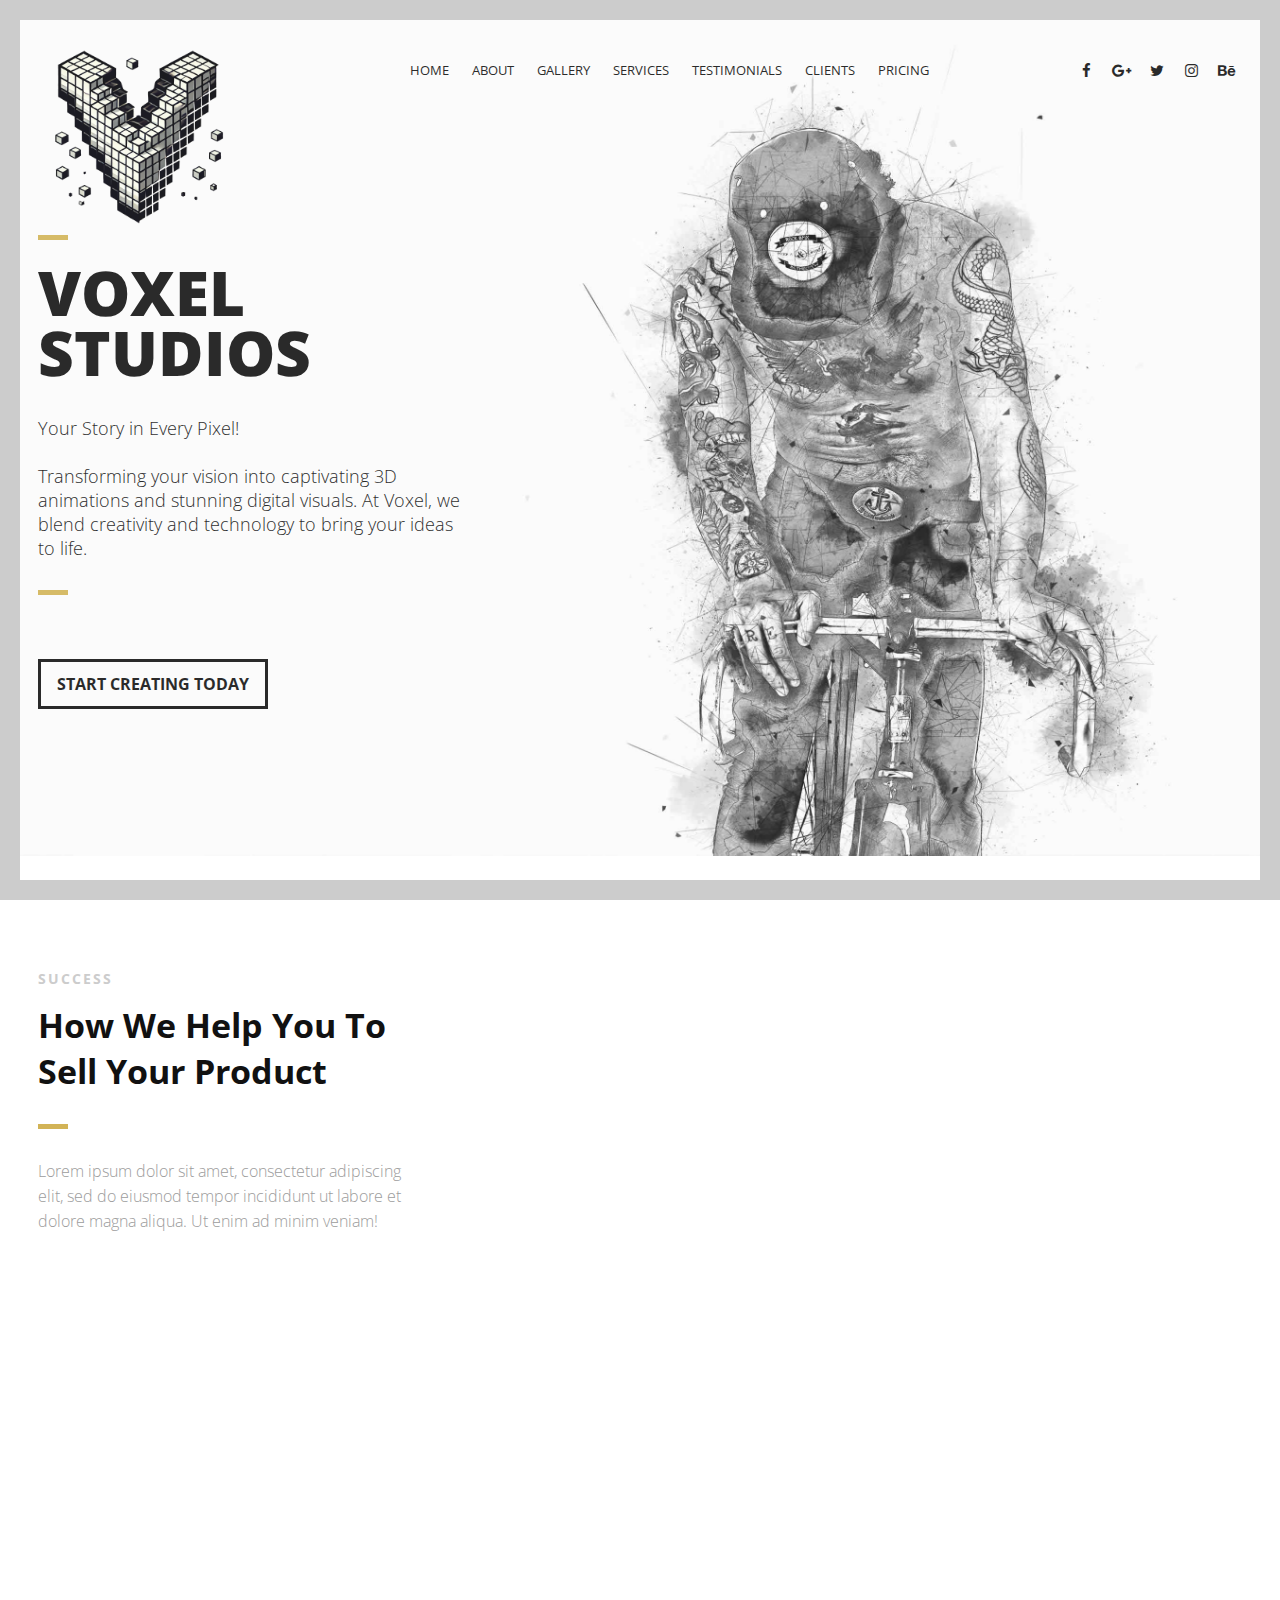
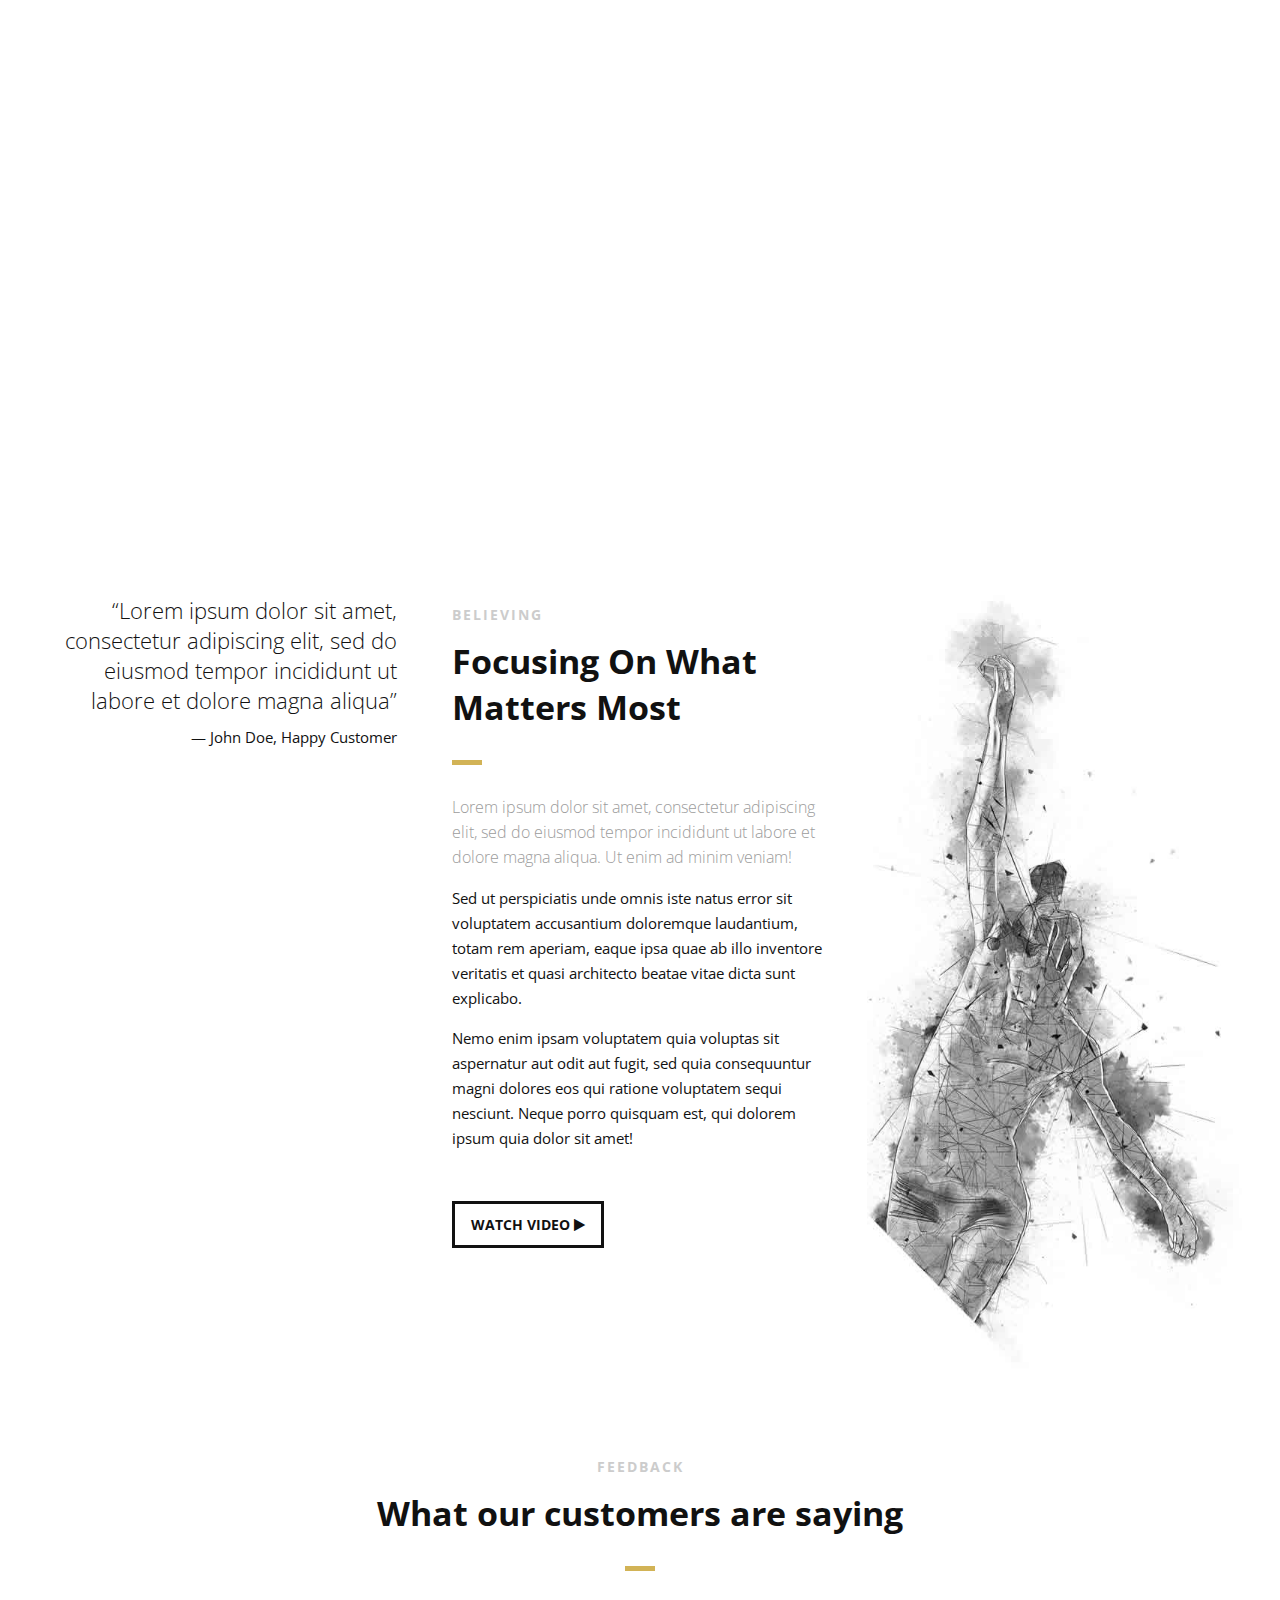
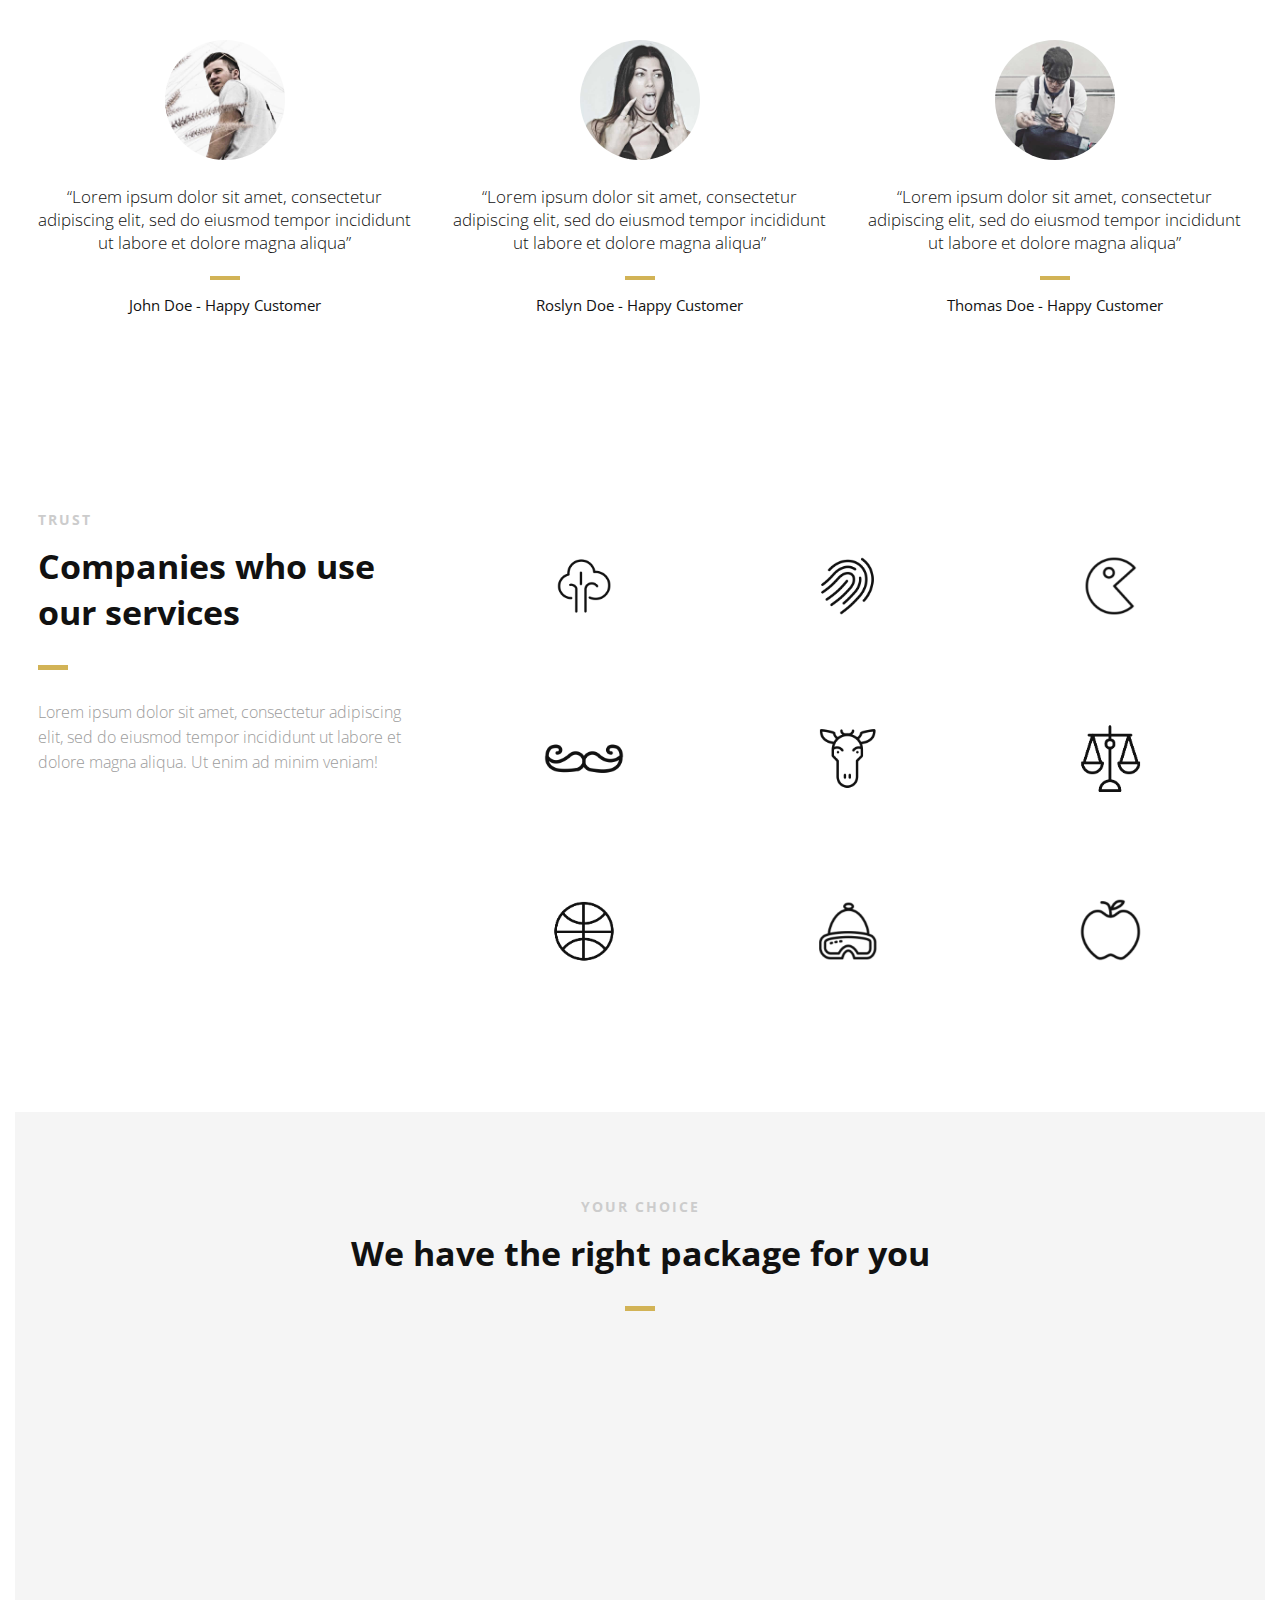
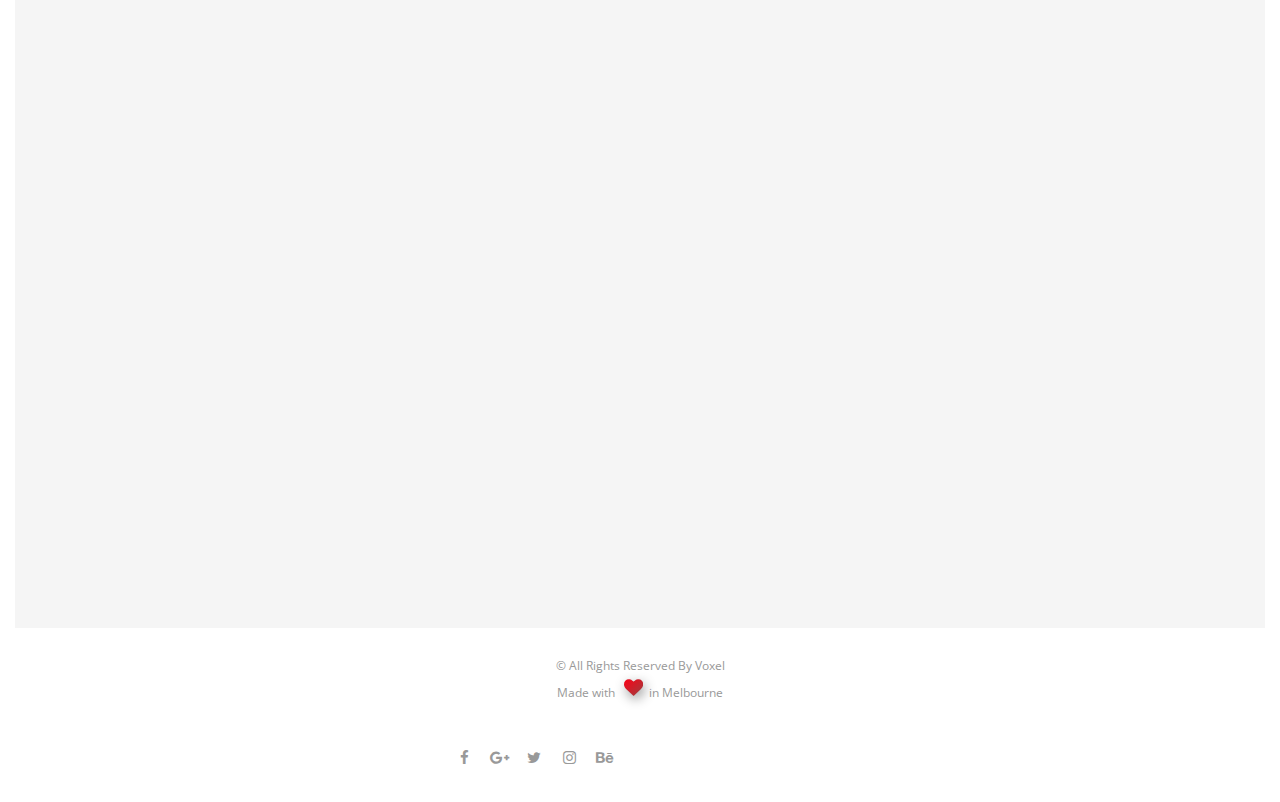
<file: index.html>
<!DOCTYPE html>
<html>
<head lang="en">
    <meta charset="UTF-8">

    <!--Page Title-->
    <title>Voxel Studios</title>

    <!--Meta Keywords and Description-->
    <meta name="keywords" content="">
    <meta name="description" content="">
    <meta name="viewport" content="width=device-width, initial-scale=1.0, user-scalable=no"/>

    <!--Favicon-->
    <link rel="shortcut icon" href="images/logo.png" title="Favicon"/>

    <!-- Main CSS Files -->
    <link rel="stylesheet" href="css/style.css">

    <!-- Namari Color CSS -->
    <link rel="stylesheet" href="css/namari-color.css">

    <!--Icon Fonts - Font Awesome Icons-->
    <link rel="stylesheet" href="css/font-awesome.min.css">

    <!-- Animate CSS-->
    <link href="css/animate.css" rel="stylesheet" type="text/css">

    <!--Google Webfonts-->
    <link href='https://fonts.googleapis.com/css?family=Open+Sans:400,300,600,700,800' rel='stylesheet' type='text/css'>
</head>
<body>

<!-- Preloader -->
<div id="preloader">
    <div id="status" class="la-ball-triangle-path">
        <div></div>
        <div></div>
        <div></div>
    </div>
</div>
<!--End of Preloader-->

<div class="page-border" data-wow-duration="0.7s" data-wow-delay="0.2s">
    <div class="top-border wow fadeInDown animated" style="visibility: visible; animation-name: fadeInDown;"></div>
    <div class="right-border wow fadeInRight animated" style="visibility: visible; animation-name: fadeInRight;"></div>
    <div class="bottom-border wow fadeInUp animated" style="visibility: visible; animation-name: fadeInUp;"></div>
    <div class="left-border wow fadeInLeft animated" style="visibility: visible; animation-name: fadeInLeft;"></div>
</div>

<div id="wrapper">

    <header id="banner" class="scrollto clearfix" data-enllax-ratio=".5">
        <div id="header" class="nav-collapse">
            <div class="row clearfix">
                <div class="col-1">

                    <!--Logo-->
                    <div id="logo">

                        <!--Logo that is shown on the banner-->
                        <img src="images/logo.png" id="banner-logo" alt="Landing Page"/>
                        <!--End of Banner Logo-->

                        <!--The Logo that is shown on the sticky Navigation Bar-->
                        <img src="images/logo.png" id="navigation-logo" alt="Landing Page"/>
                        <!--End of Navigation Logo-->

                    </div>
                    <!--End of Logo-->

                    <aside>

                        <!--Social Icons in Header-->
                        <ul class="social-icons">
                            <li>
                                <a target="_blank" title="Facebook" href="https://www.facebook.com/username">
                                    <i class="fa fa-facebook fa-1x"></i><span>Facebook</span>
                                </a>
                            </li>
                            <li>
                                <a target="_blank" title="Google+" href="http://google.com/+username">
                                    <i class="fa fa-google-plus fa-1x"></i><span>Google+</span>
                                </a>
                            </li>
                            <li>
                                <a target="_blank" title="Twitter" href="http://www.twitter.com/username">
                                    <i class="fa fa-twitter fa-1x"></i><span>Twitter</span>
                                </a>
                            </li>
                            <li>
                                <a target="_blank" title="Instagram" href="http://www.instagram.com/username">
                                    <i class="fa fa-instagram fa-1x"></i><span>Instagram</span>
                                </a>
                            </li>
                            <li>
                                <a target="_blank" title="behance" href="http://www.behance.net">
                                    <i class="fa fa-behance fa-1x"></i><span>Behance</span>
                                </a>
                            </li>
                        </ul>
                        <!--End of Social Icons in Header-->

                    </aside>

                    <!--Main Navigation-->
                    <nav id="nav-main">
                        <ul>
                            <li>
                                <a href="#banner">Home</a>
                            </li>
                            <li>
                                <a href="about.html">About</a>
                            </li>
                            <li>
                                <a href="#gallery">Gallery</a>
                            </li>
                            <li>
                                <a href="#services">Services</a>
                            </li>
                            <li>
                                <a href="#testimonials">Testimonials</a>
                            </li>
                            <li>
                                <a href="#clients">Clients</a>
                            </li>
                            <li>
                                <a href="#pricing">Pricing</a>
                            </li>
                        </ul>
                    </nav>
                    <!--End of Main Navigation-->

                    <div id="nav-trigger"><span></span></div>
                    <nav id="nav-mobile"></nav>

                </div>
            </div>
        </div><!--End of Header-->

        <!--Banner Content-->
        <div id="banner-content" class="row clearfix">

            <div class="col-38">

                <div class="section-heading">
                    <h1>VOXEL STUDIOS</h1>
                    <h2>Your Story in Every Pixel!<BR><BR>
                        Transforming your vision into captivating 3D animations and stunning digital visuals. At Voxel, we blend creativity and technology to bring your ideas to life.
                    </h2>
                </div>

                <!--Call to Action-->
                <a href="index.html" class="button">START CREATING TODAY</a>
                <!--End Call to Action-->

            </div>

        </div><!--End of Row-->
    </header>

    <!--Main Content Area-->
    <main id="content">

        <!--Introduction-->
        <section id="about" class="introduction scrollto">

            <div class="row clearfix">

                <div class="col-3">
                    <div class="section-heading">
                        <h3>SUCCESS</h3>
                        <h2 class="section-title">How We Help You To Sell Your Product</h2>
                        <p class="section-subtitle">Lorem ipsum dolor sit amet, consectetur adipiscing elit, sed do
                            eiusmod tempor incididunt ut labore et dolore magna aliqua. Ut enim ad minim veniam!</p>
                    </div>

                </div>

                <div class="col-2-3">

                    <!--Icon Block-->
                    <div class="col-2 icon-block icon-top wow fadeInUp" data-wow-delay="0.1s">
                        <!--Icon-->
                        <div class="icon">
                            <i class="fa fa-html5 fa-2x"></i>
                        </div>
                        <!--Icon Block Description-->
                        <div class="icon-block-description">
                            <h4>HTML5 &amp; CSS3</h4>
                            <p>Has ne tritani atomorum conclusionemque, in dolorum volumus cotidieque eum. At vis choro
                                neglegentur iudico</p>
                        </div>
                    </div>
                    <!--End of Icon Block-->

                    <!--Icon Block-->
                    <div class="col-2 icon-block icon-top wow fadeInUp" data-wow-delay="0.3s">
                        <!--Icon-->
                        <div class="icon">
                            <i class="fa fa-bolt fa-2x"></i>
                        </div>
                        <!--Icon Block Description-->
                        <div class="icon-block-description">
                            <h4>Easy to Use</h4>
                            <p>Cu vero ipsum vim, doctus facilisi sea in. Eam ex falli honestatis repudiandae, sit
                                detracto mediocrem disputationi</p>
                        </div>
                    </div>
                    <!--End of Icon Block-->

                    <!--Icon Block-->
                    <div class="col-2 icon-block icon-top wow fadeInUp" data-wow-delay="0.5s">
                        <!--Icon-->
                        <div class="icon">
                            <i class="fa fa-tablet fa-2x"></i>
                        </div>
                        <!--Icon Block Description-->
                        <div class="icon-block-description">
                            <h4>Fully Responsive</h4>
                            <p>Id porro tritani recusabo usu, eum intellegam consequuntur et. Fugit debet ea sit, an pro
                                nemore vivendum</p>
                        </div>
                    </div>
                    <!--End of Icon Block-->

                    <!--Icon Block-->
                    <div class="col-2 icon-block icon-top wow fadeInUp" data-wow-delay="0.5s">
                        <!--Icon-->
                        <div class="icon">
                            <i class="fa fa-rocket fa-2x"></i>
                        </div>
                        <!--Icon Block Description-->
                        <div class="icon-block-description">
                            <h4>Parallax Effect</h4>
                            <p>Id porro tritani recusabo usu, eum intellegam consequuntur et. Fugit debet ea sit, an pro
                                nemore vivendum</p>
                        </div>
                    </div>
                    <!--End of Icon Block-->

                </div>

            </div>


        </section>
        <!--End of Introduction-->


        <!--Gallery-->
        <aside id="gallery" class="row text-center scrollto clearfix" data-featherlight-gallery
                 data-featherlight-filter="a">

                <a href="images/gallery-images/gallery-image-1.jpg" data-featherlight="image" class="col-3 wow fadeIn"
                   data-wow-delay="0.1s"><img src="images/gallery-images/gallery-image-1.jpg" alt="Landing Page"/></a>
                <a href="images/gallery-images/gallery-image-2.jpg" data-featherlight="image" class="col-3 wow fadeIn"
                   data-wow-delay="0.3s"><img src="images/gallery-images/gallery-image-2.jpg" alt="Landing Page"/></a>
                <a href="images/gallery-images/gallery-image-3.jpg" data-featherlight="image" class="col-3 wow fadeIn"
                   data-wow-delay="0.5s"><img src="images/gallery-images/gallery-image-3.jpg" alt="Landing Page"/></a>
                <a href="images/gallery-images/gallery-image-4.jpg" data-featherlight="image" class="col-3 wow fadeIn"
                   data-wow-delay="1.1s"><img src="images/gallery-images/gallery-image-4.jpg" alt="Landing Page"/></a>
                <a href="images/gallery-images/gallery-image-5.jpg" data-featherlight="image" class="col-3 wow fadeIn"
                   data-wow-delay="0.9s"><img src="images/gallery-images/gallery-image-5.jpg" alt="Landing Page"/></a>
                <a href="images/gallery-images/gallery-image-6.jpg" data-featherlight="image" class="col-3 wow fadeIn"
                   data-wow-delay="0.7s"><img src="images/gallery-images/gallery-image-6.jpg" alt="Landing Page"/></a>

        </aside>
        <!--End of Gallery-->


        <!--Content Section-->
        <div id="services" class="scrollto clearfix">

            <div class="row no-padding-bottom clearfix">


                <!--Content Left Side-->
                <div class="col-3">
                    <!--User Testimonial-->
                    <blockquote class="testimonial text-right bigtest">
                        <q>Lorem ipsum dolor sit amet, consectetur adipiscing elit, sed do eiusmod tempor incididunt ut
                            labore
                            et dolore magna aliqua</q>
                        <footer>— John Doe, Happy Customer</footer>
                    </blockquote>
                    <!-- End of Testimonial-->

                </div>
                <!--End Content Left Side-->

                <!--Content of the Right Side-->
                <div class="col-3">
                    <div class="section-heading">
                        <h3>BELIEVING</h3>
                        <h2 class="section-title">Focusing On What Matters Most</h2>
                        <p class="section-subtitle">Lorem ipsum dolor sit amet, consectetur adipiscing elit, sed do
                            eiusmod tempor incididunt ut labore et dolore magna aliqua. Ut enim ad minim veniam!</p>
                    </div>
                    <p>Sed ut perspiciatis unde omnis iste natus error sit voluptatem accusantium doloremque laudantium,
                        totam rem aperiam, eaque ipsa quae ab illo inventore veritatis et quasi architecto beatae vitae
                        dicta sunt explicabo.
                    </p>
                    <p>
                        Nemo enim ipsam voluptatem quia voluptas sit aspernatur aut odit aut fugit, sed quia
                        consequuntur magni dolores eos qui ratione voluptatem sequi nesciunt.
                        Neque porro quisquam est, qui dolorem ipsum quia dolor sit amet!
                    </p>
                    <!-- Just replace the Video ID "UYJ5IjBRlW8" with the ID of your video on YouTube (Found within the URL) -->
                    <a href="#" data-videoid="UYJ5IjBRlW8" data-videosite="youtube" class="button video link-lightbox">
                        WATCH VIDEO <i class="fa fa-play" aria-hidden="true"></i>
                    </a>
                </div>
                <!--End Content Right Side-->

                <div class="col-3">
                    <img src="images/dancer.jpg" alt="Dancer"/>
                </div>

            </div>


        </div>
        <!--End of Content Section-->

        <!--Testimonials-->
        <aside id="testimonials" class="scrollto text-center" data-enllax-ratio=".2">

            <div class="row clearfix">

                <div class="section-heading">
                    <h3>FEEDBACK</h3>
                    <h2 class="section-title">What our customers are saying</h2>
                </div>

                <!--User Testimonial-->
                <blockquote class="col-3 testimonial classic">
                    <img src="images/user-images/user-1.jpg" alt="User"/>
                    <q>Lorem ipsum dolor sit amet, consectetur adipiscing elit, sed do eiusmod tempor incididunt ut
                        labore
                        et dolore magna aliqua</q>
                    <footer>John Doe - Happy Customer</footer>
                </blockquote>
                <!-- End of Testimonial-->

                <!--User Testimonial-->
                <blockquote class="col-3 testimonial classic">
                    <img src="images/user-images/user-2.jpg" alt="User"/>
                    <q>Lorem ipsum dolor sit amet, consectetur adipiscing elit, sed do eiusmod tempor incididunt ut
                        labore
                        et dolore magna aliqua</q>
                    <footer>Roslyn Doe - Happy Customer</footer>
                </blockquote>
                <!-- End of Testimonial-->

                <!--User Testimonial-->
                <blockquote class="col-3 testimonial classic">
                    <img src="images/user-images/user-3.jpg" alt="User"/>
                    <q>Lorem ipsum dolor sit amet, consectetur adipiscing elit, sed do eiusmod tempor incididunt ut
                        labore
                        et dolore magna aliqua</q>
                    <footer>Thomas Doe - Happy Customer</footer>
                </blockquote>
                <!-- End of Testimonial-->

            </div>

        </aside>
        <!--End of Testimonials-->

        <!--Clients-->
        <section id="clients" class="scrollto clearfix">
            <div class="row clearfix">

                <div class="col-3">

                    <div class="section-heading">
                        <h3>TRUST</h3>
                        <h2 class="section-title">Companies who use our services</h2>
                        <p class="section-subtitle">Lorem ipsum dolor sit amet, consectetur adipiscing elit, sed do
                            eiusmod
                            tempor incididunt ut labore et dolore magna aliqua. Ut enim ad minim veniam!</p>
                    </div>

                </div>

                <div class="col-2-3">

                    <a href="#" class="col-3">
                        <img src="images/company-images/company-logo1.png" alt="Company"/>
                        <div class="client-overlay"><span>Tree</span></div>
                    </a>
                    <a href="#" class="col-3">
                        <img src="images/company-images/company-logo2.png" alt="Company"/>
                        <div class="client-overlay"><span>Fingerprint</span></div>
                    </a>
                    <a href="#" class="col-3">
                        <img src="images/company-images/company-logo3.png" alt="Company"/>
                        <div class="client-overlay"><span>The Man</span></div>
                    </a>
                    <a href="#" class="col-3">
                        <img src="images/company-images/company-logo4.png" alt="Company"/>
                        <div class="client-overlay"><span>Mustache</span></div>
                    </a>
                    <a href="#" class="col-3">
                        <img src="images/company-images/company-logo5.png" alt="Company"/>
                        <div class="client-overlay"><span>Goat</span></div>
                    </a>
                    <a href="#" class="col-3">
                        <img src="images/company-images/company-logo6.png" alt="Company"/>
                        <div class="client-overlay"><span>Justice</span></div>
                    </a>
                    <a href="#" class="col-3">
                        <img src="images/company-images/company-logo7.png" alt="Company"/>
                        <div class="client-overlay"><span>Ball</span></div>
                    </a>
                    <a href="#" class="col-3">
                        <img src="images/company-images/company-logo8.png" alt="Company"/>
                        <div class="client-overlay"><span>Cold</span></div>
                    </a>

                    <a href="#" class="col-3">
                        <img src="images/company-images/company-logo9.png" alt="Company"/>
                        <div class="client-overlay"><span>Cold</span></div>
                    </a>

                </div>

            </div>
        </section>
        <!--End of Clients-->

        <!--Pricing Tables-->
        <section id="pricing" class="secondary-color text-center scrollto clearfix ">
            <div class="row clearfix">

                <div class="section-heading">
                    <h3>YOUR CHOICE</h3>
                    <h2 class="section-title">We have the right package for you</h2>
                </div>

                <!--Pricing Block-->
                <div class="pricing-block col-3 wow fadeInUp" data-wow-delay="0.4s">
                    <div class="pricing-block-content">
                        <h3>Personal</h3>
                        <p class="pricing-sub">The standard version</p>
                        <div class="pricing">
                            <div class="price"><span>$</span>19</div>
                            <p>Lorem ipsum dolor sit amet, consectetur adipiscing elit</p>
                        </div>
                        <ul>
                            <li>5 Downloads</li>
                            <li>2 Extensions</li>
                            <li>Tutorials</li>
                            <li>Forum Support</li>
                            <li>1 year free updates</li>
                        </ul>
                        <a href="#" class="button">BUY TODAY</a>
                    </div>
                </div>
                <!--End Pricing Block-->

                <!--Pricing Block-->
                <div class="pricing-block featured col-3 wow fadeInUp" data-wow-delay="0.6s">
                    <div class="pricing-block-content">
                        <h3>Student</h3>
                        <p class="pricing-sub">Most popular choice</p>
                        <div class="pricing">
                            <div class="price"><span>$</span>29</div>
                            <p>Lorem ipsum dolor sit amet, consectetur adipiscing elit</p>
                        </div>
                        <ul>
                            <li>15 Downloads</li>
                            <li>5 Extensions</li>
                            <li>Tutorials with Files</li>
                            <li>Forum Support</li>
                            <li>2 years free updates</li>
                        </ul>
                        <a href="#" class="button">BUY TODAY</a>
                    </div>
                </div>
                <!--End Pricing Block-->

                <!--Pricing Block-->
                <div class="pricing-block col-3 wow fadeInUp" data-wow-delay="0.8s">
                    <div class="pricing-block-content">
                        <h3>Business</h3>
                        <p class="pricing-sub">For the whole team</p>
                        <div class="pricing">
                            <div class="price"><span>$</span>49</div>
                            <p>Lorem ipsum dolor sit amet, consectetur adipiscing elit</p>
                        </div>
                        <ul>
                            <li>Unlimited Downloads</li>
                            <li>Unlimited Extensions</li>
                            <li>HD Video Tutorials</li>
                            <li>Chat Support</li>
                            <li>Lifetime free updates</li>
                        </ul>
                        <a href="#" class="button">BUY TODAY</a>
                    </div>
                </div>
                <!--End Pricing Block-->

            </div>
        </section>
        <!--End of Pricing Tables-->

    </main>
    <!--End Main Content Area-->


    <!--Footer-->
    <footer id="landing-footer" class="clearfix">
        <div class="row clearfix">

            <section class="footer_section">
                <div class="container">
                  <p>
                    &copy; <span id="displayYear"></span> All Rights Reserved By
                    <a href="index.html">Voxel </a><br>
              Made with &nbsp;
                  <svg class="heart-3d" viewBox="0 0 1792 1792" preserveAspectRatio="xMidYMid meet" xmlns="http://www.w3.org/2000/svg" style="height: 1.2rem;">
                    <defs>
                      <linearGradient id="heartGradient" x1="0%" y1="0%" x2="100%" y2="100%">
                        <stop offset="0%" style="stop-color:#fc0217;stop-opacity:1" />
                        <stop offset="100%" style="stop-color:#9b3f3f;stop-opacity:1" />
                      </linearGradient>
                    </defs>
                    <path d="M896 1664q-26 0-44-18l-624-602q-10-8-27.5-26T145 952.5 77 855 23.5 734 0 596q0-220 127-344t351-124q62 0 126.5 21.5t120 58T820 276t76 68q36-36 76-68t95.5-68.5 120-58T1314 128q224 0 351 124t127 344q0 221-229 450l-623 600q-18 18-44 18z" fill="url(#heartGradient)" stroke="rgba(0, 0, 0, 0.2)" stroke-width="20" />
                  </svg>&nbsp; in Melbourne

            <!--Social Icons in Footer-->
            <ul class="col-2 social-icons">
                <li>
                    <a target="_blank" title="Facebook" href="https://www.facebook.com/username">
                        <i class="fa fa-facebook fa-1x"></i><span>Facebook</span>
                    </a>
                </li>
                <li>
                    <a target="_blank" title="Google+" href="http://google.com/+username">
                        <i class="fa fa-google-plus fa-1x"></i><span>Google+</span>
                    </a>
                </li>
                <li>
                    <a target="_blank" title="Twitter" href="http://www.twitter.com/username">
                        <i class="fa fa-twitter fa-1x"></i><span>Twitter</span>
                    </a>
                </li>
                <li>
                    <a target="_blank" title="Instagram" href="http://www.instagram.com/username">
                        <i class="fa fa-instagram fa-1x"></i><span>Instagram</span>
                    </a>
                </li>
                <li>
                    <a target="_blank" title="behance" href="http://www.behance.net">
                        <i class="fa fa-behance fa-1x"></i><span>Behance</span>
                    </a>
                </li>
            </ul>
            <!--End of Social Icons in Footer-->
        </div>
    </footer>
    <!--End of Footer-->

</div>

<!-- Include JavaScript resources -->
<script src="js/jquery.1.8.3.min.js"></script>
<script src="js/wow.min.js"></script>
<script src="js/featherlight.min.js"></script>
<script src="js/featherlight.gallery.min.js"></script>
<script src="js/jquery.enllax.min.js"></script>
<script src="js/jquery.scrollUp.min.js"></script>
<script src="js/jquery.easing.min.js"></script>
<script src="js/jquery.stickyNavbar.min.js"></script>
<script src="js/jquery.waypoints.min.js"></script>
<script src="js/images-loaded.min.js"></script>
<script src="js/lightbox.min.js"></script>
<script src="js/site.js"></script>


</body>
</html>
</file>
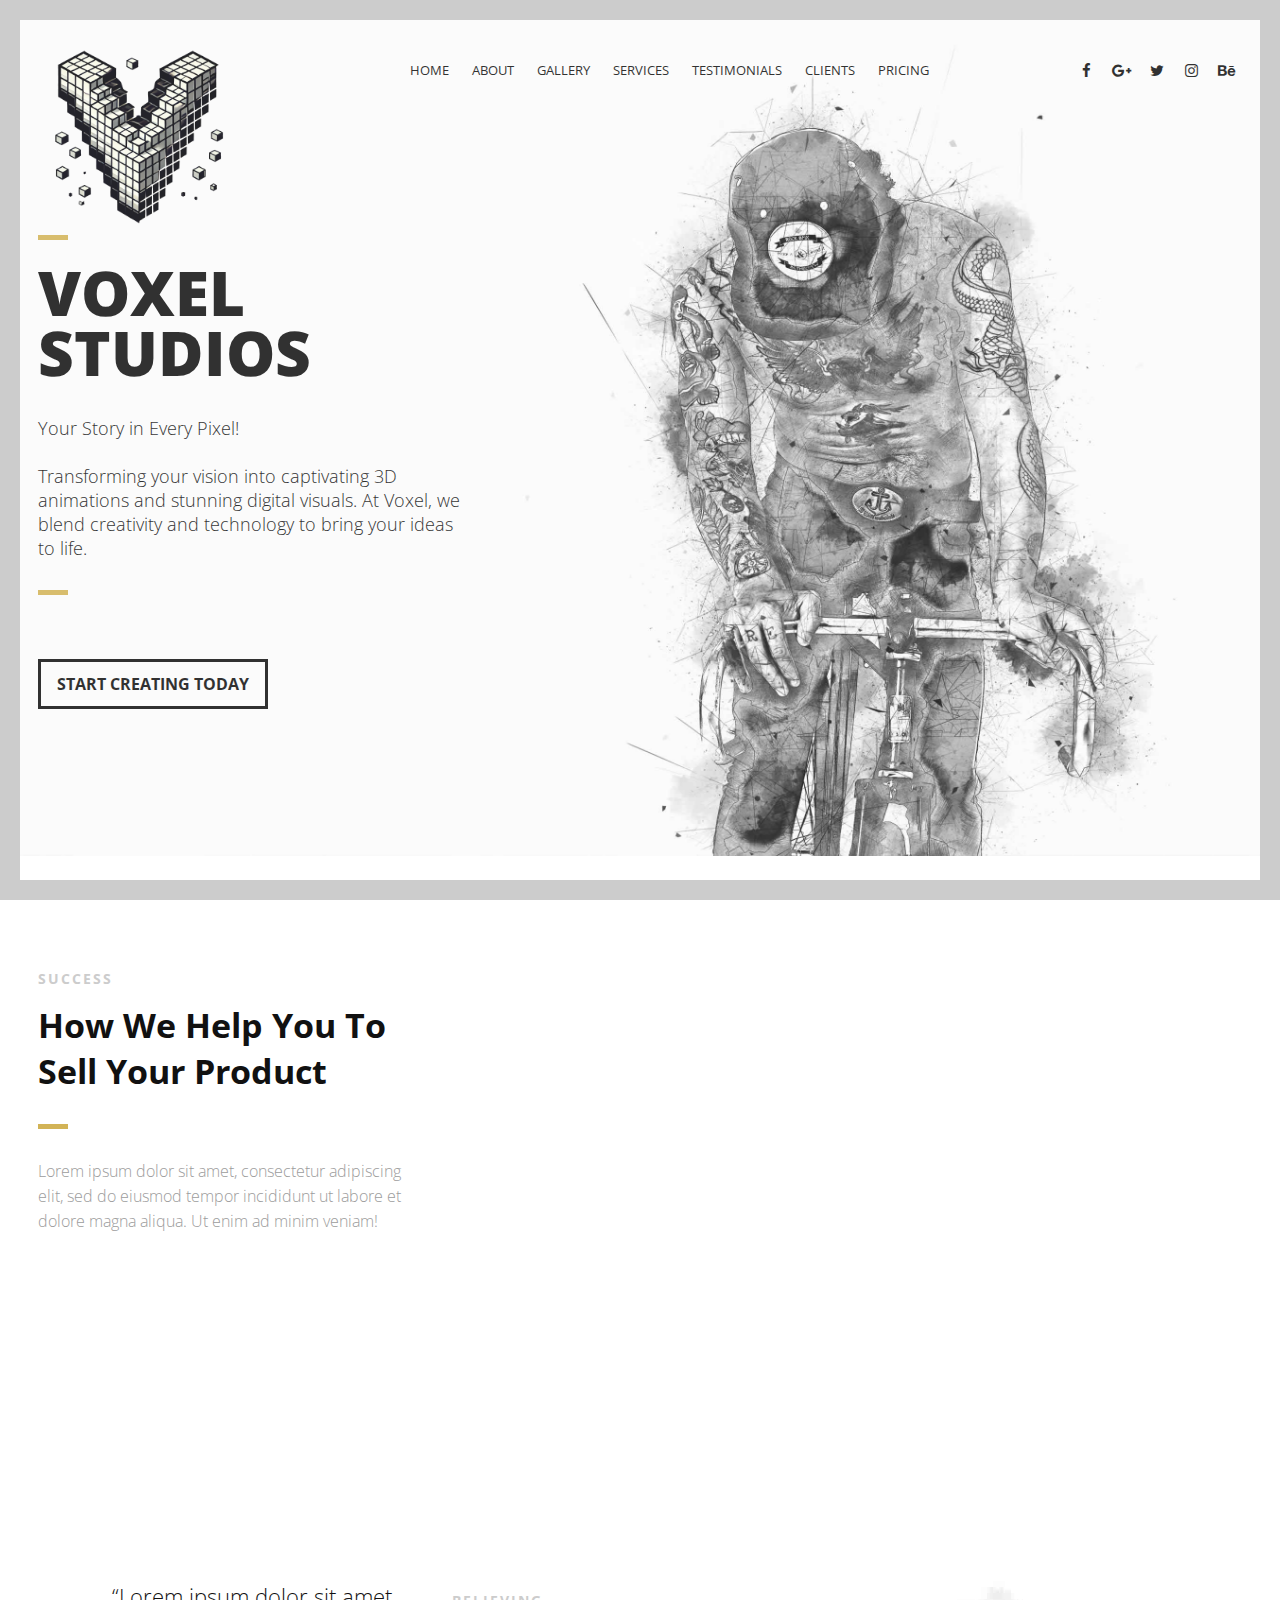
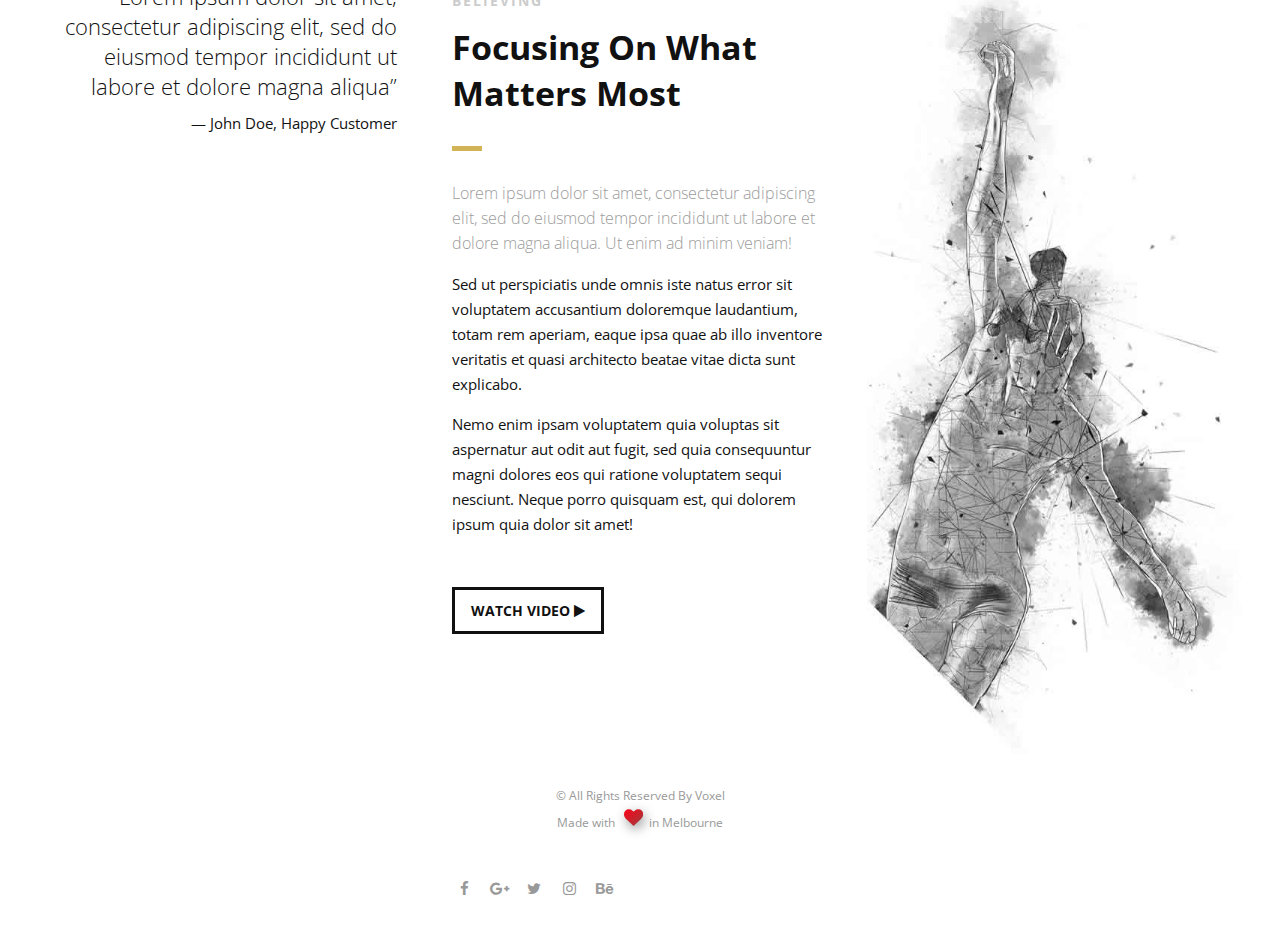
<file: about.html>
<!DOCTYPE html>
<html>
<head lang="en">
    <meta charset="UTF-8">

    <!--Page Title-->
    <title>Voxel</title>

    <!--Meta Keywords and Description-->
    <meta name="keywords" content="">
    <meta name="description" content="">
    <meta name="viewport" content="width=device-width, initial-scale=1.0, user-scalable=no"/>

    <!--Favicon-->
    <link rel="shortcut icon" href="images/favicon.ico" title="Favicon"/>

    <!-- Main CSS Files -->
    <link rel="stylesheet" href="css/style.css">

    <!-- Namari Color CSS -->
    <link rel="stylesheet" href="css/namari-color.css">

    <!--Icon Fonts - Font Awesome Icons-->
    <link rel="stylesheet" href="css/font-awesome.min.css">

    <!-- Animate CSS-->
    <link href="css/animate.css" rel="stylesheet" type="text/css">

    <!--Google Webfonts-->
    <link href='https://fonts.googleapis.com/css?family=Open+Sans:400,300,600,700,800' rel='stylesheet' type='text/css'>
</head>
<body>

<!-- Preloader -->
<div id="preloader">
    <div id="status" class="la-ball-triangle-path">
        <div></div>
        <div></div>
        <div></div>
    </div>
</div>
<!--End of Preloader-->

<div class="page-border" data-wow-duration="0.7s" data-wow-delay="0.2s">
    <div class="top-border wow fadeInDown animated" style="visibility: visible; animation-name: fadeInDown;"></div>
    <div class="right-border wow fadeInRight animated" style="visibility: visible; animation-name: fadeInRight;"></div>
    <div class="bottom-border wow fadeInUp animated" style="visibility: visible; animation-name: fadeInUp;"></div>
    <div class="left-border wow fadeInLeft animated" style="visibility: visible; animation-name: fadeInLeft;"></div>
</div>

<div id="wrapper">

    <header id="banner" class="scrollto clearfix" data-enllax-ratio=".5">
        <div id="header" class="nav-collapse">
            <div class="row clearfix">
                <div class="col-1">

                    <!--Logo-->
                    <div id="logo">

                        <!--Logo that is shown on the banner-->
                        <img src="images/logo.png" id="banner-logo" alt="Landing Page"/>
                        <!--End of Banner Logo-->

                        <!--The Logo that is shown on the sticky Navigation Bar-->
                        <img src="images/logo.png" id="navigation-logo" alt="Landing Page"/>
                        <!--End of Navigation Logo-->

                    </div>
                    <!--End of Logo-->

                    <aside>

                        <!--Social Icons in Header-->
                        <ul class="social-icons">
                            <li>
                                <a target="_blank" title="Facebook" href="https://www.facebook.com/username">
                                    <i class="fa fa-facebook fa-1x"></i><span>Facebook</span>
                                </a>
                            </li>
                            <li>
                                <a target="_blank" title="Google+" href="http://google.com/+username">
                                    <i class="fa fa-google-plus fa-1x"></i><span>Google+</span>
                                </a>
                            </li>
                            <li>
                                <a target="_blank" title="Twitter" href="http://www.twitter.com/username">
                                    <i class="fa fa-twitter fa-1x"></i><span>Twitter</span>
                                </a>
                            </li>
                            <li>
                                <a target="_blank" title="Instagram" href="http://www.instagram.com/username">
                                    <i class="fa fa-instagram fa-1x"></i><span>Instagram</span>
                                </a>
                            </li>
                            <li>
                                <a target="_blank" title="behance" href="http://www.behance.net">
                                    <i class="fa fa-behance fa-1x"></i><span>Behance</span>
                                </a>
                            </li>
                        </ul>
                        <!--End of Social Icons in Header-->

                    </aside>

                    <!--Main Navigation-->
                    <nav id="nav-main">
                        <ul>
                            <li>
                                <a href="#banner">Home</a>
                            </li>
                            <li>
                                <a href="about.html">About</a>
                            </li>
                            <li>
                                <a href="#gallery">Gallery</a>
                            </li>
                            <li>
                                <a href="#services">Services</a>
                            </li>
                            <li>
                                <a href="#testimonials">Testimonials</a>
                            </li>
                            <li>
                                <a href="#clients">Clients</a>
                            </li>
                            <li>
                                <a href="#pricing">Pricing</a>
                            </li>
                        </ul>
                    </nav>
                    <!--End of Main Navigation-->

                    <div id="nav-trigger"><span></span></div>
                    <nav id="nav-mobile"></nav>

                </div>
            </div>
        </div><!--End of Header-->

        <!--Banner Content-->
        <div id="banner-content" class="row clearfix">

            <div class="col-38">

                <div class="section-heading">
                    <h1>VOXEL STUDIOS</h1>
                    <h2>Your Story in Every Pixel!<BR><BR>
                        Transforming your vision into captivating 3D animations and stunning digital visuals. At Voxel, we blend creativity and technology to bring your ideas to life.
                    </h2>
                </div>

                <!--Call to Action-->
                <a href="index.html" class="button">START CREATING TODAY</a>
                <!--End Call to Action-->

            </div>

        </div><!--End of Row-->
    </header>

    <!--Main Content Area-->
    <main id="content">

        <!--Introduction-->
        <section id="about" class="introduction scrollto">

            <div class="row clearfix">

                <div class="col-3">
                    <div class="section-heading">
                        <h3>SUCCESS</h3>
                        <h2 class="section-title">How We Help You To Sell Your Product</h2>
                        <p class="section-subtitle">Lorem ipsum dolor sit amet, consectetur adipiscing elit, sed do
                            eiusmod tempor incididunt ut labore et dolore magna aliqua. Ut enim ad minim veniam!</p>
                    </div>

                </div>

                <div class="col-2-3">

                    <!--Icon Block-->
                    <div class="col-2 icon-block icon-top wow fadeInUp" data-wow-delay="0.1s">
                        <!--Icon-->
                        <div class="icon">
                            <i class="fa fa-html5 fa-2x"></i>
                        </div>
                        <!--Icon Block Description-->
                        <div class="icon-block-description">
                            <h4>HTML5 &amp; CSS3</h4>
                            <p>Has ne tritani atomorum conclusionemque, in dolorum volumus cotidieque eum. At vis choro
                                neglegentur iudico</p>
                        </div>
                    </div>
                    <!--End of Icon Block-->

                    <!--Icon Block-->
                    <div class="col-2 icon-block icon-top wow fadeInUp" data-wow-delay="0.3s">
                        <!--Icon-->
                        <div class="icon">
                            <i class="fa fa-bolt fa-2x"></i>
                        </div>
                        <!--Icon Block Description-->
                        <div class="icon-block-description">
                            <h4>Easy to Use</h4>
                            <p>Cu vero ipsum vim, doctus facilisi sea in. Eam ex falli honestatis repudiandae, sit
                                detracto mediocrem disputationi</p>
                        </div>
                    </div>
                    <!--End of Icon Block-->

                    <!--Icon Block-->
                    <div class="col-2 icon-block icon-top wow fadeInUp" data-wow-delay="0.5s">
                        <!--Icon-->
                        <div class="icon">
                            <i class="fa fa-tablet fa-2x"></i>
                        </div>
                        <!--Icon Block Description-->
                        <div class="icon-block-description">
                            <h4>Fully Responsive</h4>
                            <p>Id porro tritani recusabo usu, eum intellegam consequuntur et. Fugit debet ea sit, an pro
                                nemore vivendum</p>
                        </div>
                    </div>
                    <!--End of Icon Block-->

                    <!--Icon Block-->
                    <div class="col-2 icon-block icon-top wow fadeInUp" data-wow-delay="0.5s">
                        <!--Icon-->
                        <div class="icon">
                            <i class="fa fa-rocket fa-2x"></i>
                        </div>
                        <!--Icon Block Description-->
                        <div class="icon-block-description">
                            <h4>Parallax Effect</h4>
                            <p>Id porro tritani recusabo usu, eum intellegam consequuntur et. Fugit debet ea sit, an pro
                                nemore vivendum</p>
                        </div>
                    </div>
                    <!--End of Icon Block-->

                </div>

            </div>


        </section>
        <!--End of Introduction-->


       


        <!--Content Section-->
        <div id="services" class="scrollto clearfix">

            <div class="row no-padding-bottom clearfix">


                <!--Content Left Side-->
                <div class="col-3">
                    <!--User Testimonial-->
                    <blockquote class="testimonial text-right bigtest">
                        <q>Lorem ipsum dolor sit amet, consectetur adipiscing elit, sed do eiusmod tempor incididunt ut
                            labore
                            et dolore magna aliqua</q>
                        <footer>— John Doe, Happy Customer</footer>
                    </blockquote>
                    <!-- End of Testimonial-->

                </div>
                <!--End Content Left Side-->

                <!--Content of the Right Side-->
                <div class="col-3">
                    <div class="section-heading">
                        <h3>BELIEVING</h3>
                        <h2 class="section-title">Focusing On What Matters Most</h2>
                        <p class="section-subtitle">Lorem ipsum dolor sit amet, consectetur adipiscing elit, sed do
                            eiusmod tempor incididunt ut labore et dolore magna aliqua. Ut enim ad minim veniam!</p>
                    </div>
                    <p>Sed ut perspiciatis unde omnis iste natus error sit voluptatem accusantium doloremque laudantium,
                        totam rem aperiam, eaque ipsa quae ab illo inventore veritatis et quasi architecto beatae vitae
                        dicta sunt explicabo.
                    </p>
                    <p>
                        Nemo enim ipsam voluptatem quia voluptas sit aspernatur aut odit aut fugit, sed quia
                        consequuntur magni dolores eos qui ratione voluptatem sequi nesciunt.
                        Neque porro quisquam est, qui dolorem ipsum quia dolor sit amet!
                    </p>
                    <!-- Just replace the Video ID "UYJ5IjBRlW8" with the ID of your video on YouTube (Found within the URL) -->
                    <a href="#" data-videoid="UYJ5IjBRlW8" data-videosite="youtube" class="button video link-lightbox">
                        WATCH VIDEO <i class="fa fa-play" aria-hidden="true"></i>
                    </a>
                </div>
                <!--End Content Right Side-->

                <div class="col-3">
                    <img src="images/dancer.jpg" alt="Dancer"/>
                </div>

            </div>


        </div>
        <!--End of Content Section-->

     
        

    </main>
    <!--End Main Content Area-->


    <!--Footer-->
    <footer id="landing-footer" class="clearfix">
        <div class="row clearfix">

            <section class="footer_section">
                <div class="container">
                  <p>
                    &copy; <span id="displayYear"></span> All Rights Reserved By
                    <a href="index.html">Voxel </a><br>
              Made with &nbsp;
                  <svg class="heart-3d" viewBox="0 0 1792 1792" preserveAspectRatio="xMidYMid meet" xmlns="http://www.w3.org/2000/svg" style="height: 1.2rem;">
                    <defs>
                      <linearGradient id="heartGradient" x1="0%" y1="0%" x2="100%" y2="100%">
                        <stop offset="0%" style="stop-color:#fc0217;stop-opacity:1" />
                        <stop offset="100%" style="stop-color:#9b3f3f;stop-opacity:1" />
                      </linearGradient>
                    </defs>
                    <path d="M896 1664q-26 0-44-18l-624-602q-10-8-27.5-26T145 952.5 77 855 23.5 734 0 596q0-220 127-344t351-124q62 0 126.5 21.5t120 58T820 276t76 68q36-36 76-68t95.5-68.5 120-58T1314 128q224 0 351 124t127 344q0 221-229 450l-623 600q-18 18-44 18z" fill="url(#heartGradient)" stroke="rgba(0, 0, 0, 0.2)" stroke-width="20" />
                  </svg>&nbsp; in Melbourne

            <!--Social Icons in Footer-->
            <ul class="col-2 social-icons">
                <li>
                    <a target="_blank" title="Facebook" href="https://www.facebook.com/username">
                        <i class="fa fa-facebook fa-1x"></i><span>Facebook</span>
                    </a>
                </li>
                <li>
                    <a target="_blank" title="Google+" href="http://google.com/+username">
                        <i class="fa fa-google-plus fa-1x"></i><span>Google+</span>
                    </a>
                </li>
                <li>
                    <a target="_blank" title="Twitter" href="http://www.twitter.com/username">
                        <i class="fa fa-twitter fa-1x"></i><span>Twitter</span>
                    </a>
                </li>
                <li>
                    <a target="_blank" title="Instagram" href="http://www.instagram.com/username">
                        <i class="fa fa-instagram fa-1x"></i><span>Instagram</span>
                    </a>
                </li>
                <li>
                    <a target="_blank" title="behance" href="http://www.behance.net">
                        <i class="fa fa-behance fa-1x"></i><span>Behance</span>
                    </a>
                </li>
            </ul>
            <!--End of Social Icons in Footer-->
        </div>
    </footer>
    <!--End of Footer-->

</div>

<!-- Include JavaScript resources -->
<script src="js/jquery.1.8.3.min.js"></script>
<script src="js/wow.min.js"></script>
<script src="js/featherlight.min.js"></script>
<script src="js/featherlight.gallery.min.js"></script>
<script src="js/jquery.enllax.min.js"></script>
<script src="js/jquery.scrollUp.min.js"></script>
<script src="js/jquery.easing.min.js"></script>
<script src="js/jquery.stickyNavbar.min.js"></script>
<script src="js/jquery.waypoints.min.js"></script>
<script src="js/images-loaded.min.js"></script>
<script src="js/lightbox.min.js"></script>
<script src="js/site.js"></script>


</body>
</html>
</file>
<file: css/namari-color.css>
/* Namari Landing Page Dynamic Style Index

1. Website Default Styling
2. Navigation
3. Primary and Secondary Colors
4. Banner
5. Typography
6. Buttons
7. Footer


/*------------------------------------------------------------------------------------------*/
/* 1. Website Default Styling */
/*------------------------------------------------------------------------------------------*/


body {
    background:#fff;
}


/* Default Link Color */

a, .la-ball-triangle-path {
    color:#d2b356;
}

a:hover, #header.nav-solid nav a:hover {
    color:#d2b356;
}

/* Default Icon Color */

.icon i {
    color:#d2b356;
}

/* Border Color */

#banner .section-heading:before, .testimonial.classic footer:before {
    background: #d2b356;
}

.pricing-block-content:hover {
    border-color:#d2b356;
}


/*------------------------------------------------------------------------------------------*/
/* 2. Navigation */
/*------------------------------------------------------------------------------------------*/


/* Transparent Navigation Color on a Banner */

#header nav a, #header i {
    color:#111;
}


/* Navigation Colors when the Navigation is sticky and solid */ 

#header.nav-solid, #header.nav-solid a, #header.nav-solid i, #nav-mobile ul li a {
    color:#333;
}


/* Navigation Active State */

#header.nav-solid .active {
    color: #d2b356;
    border-color: #d2b356;
}    



/*------------------------------------------------------------------------------------------*/
/* 3. Primary and Secondary Colors */
/*------------------------------------------------------------------------------------------*/


/* Primary Background and Text Colors */

.primary-color, .featured .pricing {
    background-color:#d2b356;
}

.primary-color, .primary-color .section-title, .primary-color .section-subtitle, .featured .pricing, .featured .pricing p {
    color:#fff;    
}

.section-heading h2:after {
    background:#d2b356;
    content:"";
    display:block;
    width:30px;
    height:5px;
    margin-top:30px;
}

.text-center .section-heading h2:after {
    margin:30px auto 25px auto;
}

/* Primary Icon Colors */

.primary-color .icon i, .primary-color i {
    color:#fff;
}


/* Secondary Background and Text Colors */

.secondary-color {
    background-color:#f5f5f5;
}


/*------------------------------------------------------------------------------------------*/
/* 4. Banner */
/*------------------------------------------------------------------------------------------*/


/* Banner Background and Text Colors */

#banner {
    background: url("../images/banner-images/banner-image-1.jpg") no-repeat center top;
    background-size:cover;
}


/*------------------------------------------------------------------------------------------*/
/* 5. Typography */
/*------------------------------------------------------------------------------------------*/


body {
    font-family: 'Open Sans', sans-serif, Arial, Helvetica;
    font-size:15px;
    font-weight:normal;
    color:#111;
}

/* Logo, if you are using Fonts as Logo and not image

#logo h1 {
    font-family:;
    font-size:; 
    font-weight:;
    color:;
}

#logo h2 {
    font-family:;
    font-size:; 
    font-weight:;
    color:;
}

*/


/* Banner Typography */

#banner h1 {
    font-family: 'Open Sans', sans-serif, Arial, Helvetica;
    font-size:62px;
    line-height:60px;
    font-weight:800;
    color:#111;
}

#banner h2 {
    font-family: 'Open Sans', sans-serif, Arial, Helvetica;
    font-size:18px;
    font-weight:300;
    color:#111;
}


/* Section Title and Subtitle */

.section-title {
    font-family: 'Open Sans', sans-serif, Arial, Helvetica;
    font-size: 34px; 
    font-weight:700;
    color:#111;
}

.section-subtitle {
    font-family: 'Open Sans', sans-serif, Arial, Helvetica;
    font-size: 16px;
    font-weight:300;
    color:#9c9c9c;
}

/* Testimonial */

.testimonial q {
    font-family: 'Open Sans', sans-serif, Arial, Helvetica;
    font-size: 17px; 
    font-weight:300;
}

.testimonial.classic q, .testimonial.classic footer {
    color:#111;
}


/* Standard Headings h1-h6 */

h1 {
    font-family: 'Open Sans', sans-serif, Arial, Helvetica;
    font-size: 40px; 
    font-weight:300;
    color:#111;
}

h2 {
    font-family: 'Open Sans', sans-serif, Arial, Helvetica;
    font-size: 34px; 
    font-weight:300;
    color:#111;
}

h3 {
    font-family: 'Open Sans', sans-serif, Arial, Helvetica;
    font-size: 30px; 
    font-weight:700;
    color:#111;
}

h4 {
    font-family: 'Open Sans', sans-serif, Arial, Helvetica;
    font-size: 18px; 
    font-weight:400;
    color:#111;
}

h5 {
    font-family: 'Open Sans', sans-serif, Arial, Helvetica;
    font-size: 16px; 
    font-weight:400;
    color:#111;
}

h6 {
    font-family: 'Open Sans', sans-serif, Arial, Helvetica;
    font-size: 14px; 
    font-weight:400;
    color:#111;
}


/*------------------------------------------------------------------------------------------*/
/* 6. Buttons */
/*------------------------------------------------------------------------------------------*/

/* ----------Default Buttons---------- */


/* Button Text */

.button, input[type="submit"]  {
    font-family: 'Open Sans', sans-serif, Arial, Helvetica;
    font-size:14px;
    font-weight:bold;
    color:#111;
}


/* Button Color */

.button, input[type="submit"] {
    border-color:#111;
}


/* Button Hover Color */

.button:hover,  input[type="submit"]:hover {
    border-color:#d2b356;
    color:#d2b356;
}


/* ----------Banner Buttons---------- */


/* Button Text */

#banner .button {
    font-family: 'Open Sans', sans-serif, Arial, Helvetica;
    font-size:16px;
    color:#111;
}


/* Button Color */

#banner .button {
    border-color:#111;
}


/* Button Hover Color */

#banner .button:hover {
    color:#d2b356;
    border-color:#d2b356;
}


/*------------------------------------------------------------------------------------------*/
/* 7. Footer */
/*------------------------------------------------------------------------------------------*/

#landing-footer, #landing-footer p, #landing-footer a {
    font-family: 'Open Sans', sans-serif, Arial, Helvetica;
    font-size:12px;
    font-weight:normal;
    color:#999;
}

/* Footer Icon Color */

#landing-footer i {
    color:#999;
}
</file>
<file: css/style.css>
/* Namari Landing Page v.1.1.0 Style Index - a free landing page by shapingrain.com

1. Default and Reset styles
- 1.1 Input Elements
2. Global elements
- 2.1 Header
- 2.2 Logo
- 2.3 Buttons
- 2.4 Navigation
- 2.5 Social Elements
- 2.6 Images
3. Fonts and Headings
4. Banner
- 4.1 SignUp Form
5. Content Elements
- 5.1 Icons
- 5.2 Parallax Elements
- 5.3 Divider
6. Landing Page Sections
- 6.1 Features
- 6.2 Testimonials
- 6.3 Gallery
- 6.4 Video
- 6.5 Clients
- 6.6 Pricing Table
7. Footer


/*------------------------------------------------------------------------------------------*/
/* 1. Defaults & Reset of specific styles across browsers */
/*------------------------------------------------------------------------------------------*/

*, *:before, *:after {
    -webkit-box-sizing: border-box;
    -moz-box-sizing: border-box;
    box-sizing: border-box;
}

body, div, dl, dt, dd, ul, ol, li, h1, h2, h3, h4, h5, h6, pre, form, blockquote, th, td {
    margin: 0;
    padding: 0;
    direction: ltr;
}

body {
    margin: 0;
    padding: 0;
    -webkit-font-smoothing: antialiased;
    overflow-x: hidden;
}

p {
    line-height: 25px;
}

.row img {
    height: auto;
    max-width: 100%;
}

a {
    text-decoration: none;
    line-height: inherit;
    -webkit-transition: opacity 0.3s ease-out;
    -moz-transition: opacity 0.3s ease-out;
    -o-transition: opacity 0.3s ease-out;
    transition: opacity 0.3s ease-out;
}

iframe {
    border: 0 !important;
}

.parallax-window {
    min-height: 400px;
    background: transparent;
}

figure {
    margin: 0;
}

/* Page Border */

.page-border {
    position: fixed;
    z-index: 999999;
    pointer-events: none;
}

.page-border .bottom-border, .page-border .left-border, .page-border .right-border, .page-border .top-border {
    background: #f3f3ef;
    position: fixed;
    z-index: 9999;
}

.page-border > .top-border, .page-border > .right-border, .page-border > .bottom-border, .page-border > .left-border {
    padding: 11px;
    background: #ccc;
}

.page-border .bottom-border, .page-border .top-border {
    width: 100%;
    padding: 10px;
    left: 0;
}

.page-border .left-border, .page-border .right-border {
    padding: 10px;
    height: 100%;
    top: 0;
}

.page-border .top-border {
    top: 0;
}

.page-border .right-border {
    right: 0;
}

.page-border .bottom-border {
    bottom: 0;
}

.page-border .left-border {
    left: 0;
}

#wrapper {
    margin:0 15px;
    padding: 15px 0;
    position: relative;
}


/* --------- 1.1 Input Elements ---------- */

input, textarea {
    border: 1px solid #e1e1e1;
    padding: 10px;
    -webkit-transition: all .3s linear;
    -moz-transition: all .3s linear;
    transition: all .3s linear;
    border-radius: 3px;
}

input {
    height: 40px;
    margin: 3px 0;
    outline: none;
    line-height: normal;
    font-size: 14px;
}

input[type="submit"] {
    cursor: pointer;
    border-style: solid;
    border-width: 2px;
    padding-top: 0;
    padding-bottom: 0;
}

select {
    border: 1px solid #e1e1e1;
    height: 40px;
    padding: 5px;
}

input:focus, textarea:focus {
    box-shadow: inset 0 1px 3px rgba(0, 0, 0, 0.1);
}

*:focus {
    outline: none;
}

/*------------------------------------------------------------------------------------------*/
/* 2. Layout Elements */
/*------------------------------------------------------------------------------------------*/

section {
    clear: both;
    overflow: hidden;
}

/* Rows and Columns */

.row {
    max-width: 1245px;
    margin: 0 auto;
    padding: 75px 0;
    position: relative;
}

.no-padding-bottom .row, .no-padding-bottom div, .no-padding-bottom.row {
    padding-bottom: 0;
}

.no-padding-top.row, .no-padding-top div {
    padding-top: 0;
}

.big-padding-top {
    padding-top: 75px !important;
}

.big-padding-bottom {
    padding-bottom: 85px !important;
}

/* Targets all elements */

[class*='col-'] {
    float: left;
    padding: 20px;
}

#clients .col-2-3 [class*='col-'] {
    padding: 0;
}

/* Clearfix */

.clearfix:after {
    content: "";
    display: table;
    clear: both;
}

/* Main Widths */

.col-1 {
    width: 100%;
}

.col-2 {
    width: 50%;
}

.col-3 {
    width: 33.33%;
}

.col-4 {
    width: 25%;
}

.col-5 {
    width: 20%;
}

.col-6 {
    width: 16.6666666667%;
}

.col-7 {
    width: 14.2857142857%;
}

.col-8 {
    width: 12.5%;
}

.col-9 {
    width: 11.1111111111%;
}

.col-10 {
    width: 10%;
}

.col-11 {
    width: 9.09090909091%;
}

.col-12 {
    width: 8.33%;
}

.col-2-3 {
    width: 66.66%;
}

.col-3-4 {
    width: 75%;
}

.col-9-10 {
    width: 90%;
}

/* Golden Ratio */
.col-61 {
    width: 61.8%;
}

.col-38 {
    width: 38.2%;
}

/* --------- 2.1 Header --------- */

#header {
    height: 71px !important;
    overflow: visible;
    z-index: 9999;
    width: 100%;
    position: absolute !important;
}

#header .row {
    padding: 0;
}

#header aside {
    text-align: right;
}

#header ul {
    text-align: center;
}

#header li {
    display: inline-block;
    list-style: none;
    margin: 0;
}

/* --------- 2.2 Logo ---------- */


#logo {
    float: left;
    height: 20px; /* This can remain the same */
    line-height: 66px;
    margin-right: 15px;
}

#logo h1, #logo h2 {
    display: inline-block;
}

#banner #logo h1 {
    font-size: 28px; /* Keep this if needed */
    margin-right: 10px;
    font-weight: 900;
    padding: 0;
}

#logo h2 {
    font-size: 18px; /* Keep this if needed */
    padding: 0;
}
/* Banner Logo Size */
#banner-logo {
    max-height: 200px; /* Adjust this value to reduce the banner logo size */
    vertical-align: middle;
    margin-right: 15px;
    display: inline-block; /* Ensure it shows up in the banner */
}

/* Navigation Logo Size and Visibility */
#navigation-logo {
    max-height: 70px; /* Adjust this for the navigation logo size */
    vertical-align: middle;
    margin-right: 15px;
    display: inline-block; /* Ensure it shows up in navigation */
}



/* Only show the navigation logo in the sticky navigation bar */
.nav-solid #logo #banner-logo {
    display: none; /* Keep the banner logo hidden in navigation */
}

.nav-solid #logo #navigation-logo {
    display: inline-block; /* Ensure the navigation logo is displayed */
}

/* Ensuring the banner logo is visible only in the banner */
#banner #navigation-logo {
    display: none; /* Hides navigation logo in the banner */
}


/* --------- 2.3 Buttons ---------- */

.call-to-action {
    padding: 35px 0 35px 0;
}

/*Style*/

.button {
    font-size: 16px;
    margin: 35px 0;
    padding: 11px 16px;
    -webkit-transition: all .3s linear;
    -moz-transition: all .3s linear;
    transition: all .3s linear;
    display: inline-block;
    border-width: 3px;
    border-style: solid;
}

/* Play Button */

#video-section {
    position:relative;
}

.play-video {
    height:110px;
    position:absolute;
    top:50%;
    margin-top:-110px;
    width:100%;
}

.play-icon {
    display: inline-block;
    font-size: 0px;
    cursor: pointer;
    margin: 45px auto;
    width: 110px;
    height: 110px;
    border-radius: 50%;
    text-align: center;
    position: relative;
    z-index: 1;
}

.play-icon:after {
    pointer-events: none;
    position: absolute;
    width: 100%;
    height: 100%;
    border-radius: 50%;
    content: '';
    -webkit-box-sizing: content-box;
    -moz-box-sizing: content-box;
    box-sizing: content-box;
}

.play-icon:before {
    font-family: 'fontawesome';
    content: '\f144';
    speak: none;
    font-size: 74px;
    line-height: 110px;
    font-style: normal;
    font-weight: normal;
    font-variant: normal;
    text-transform: none;
    display: block;
    -webkit-font-smoothing: antialiased;
    color:#fff;
}

.play-video .play-icon {
    background: rgba(255, 255, 255, 0.5);
    -webkit-transition: -webkit-transform ease-out 0.3s, background 0.4s;
    -moz-transition: -moz-transform ease-out 0.3s, background 0.4s;
    transition: transform ease-out 0.3s, background 0.4s;
}

.play-video .play-icon:after {
    top: 0;
    left: 0;
    padding: 0;
    z-index: -1;
    box-shadow: 0 0 0 2px rgba(255, 255, 255, 0.1);
    opacity: 0;
    -webkit-transform: scale(0.9);
    -moz-transform: scale(0.9);
    -ms-transform: scale(0.9);
    transform: scale(0.9);
}

.play-video .play-icon:hover {
    background: rgba(255, 255, 255, 0.05);
    -webkit-transform: scale(0.93);
    -moz-transform: scale(0.93);
    -ms-transform: scale(0.93);
    transform: scale(0.93);
    color: #fff;
}


/* --------- 2.4 Navigation ---------- */

#header {
    font-size: 13px;
}

#header aside {
    float: right;
}

#header nav ul {
    text-transform: uppercase;

}

#header nav a {
    height: 71px;
    line-height: 71px;
    display: block;
    padding: 0 10px;
}

#header nav a:hover {
    opacity: 0.6;
}

/*Navigation Solid*/

#header.nav-solid [class*='col-'] {
    padding: 0 20px;
}

#header.nav-solid {
    background: #fff;
    box-shadow: 2px 0px 3px rgba(0, 0, 0, 0.2);
    position: fixed !important;
    left:0;
}

#header.nav-solid nav a {
    border-bottom: 3px solid;
    border-color: #fff;
    -webkit-transition: all 0.3s ease-out;
    -moz-transition: all 0.3s ease-out;
    -o-transition: all 0.3s ease-out;
    transition: all 0.3s ease-out;
}

#header.nav-solid nav a:hover {
    opacity: 1;
}

/* Social Elements when Solid*/

#header.nav-solid .social-icons a {
    -webkit-transition: all 0.3s ease-out;
    -moz-transition: all 0.3s ease-out;
    -o-transition: all 0.3s ease-out;
    transition: all 0.3s ease-out;
    opacity: 0.5;
}

#header.nav-solid .social-icons a:hover {
    opacity: 1;
    color: #e4473c;
}

/* Responsive Nav Styling */

#nav-trigger {
    display: none;
    text-align: right;
}

#nav-trigger span {
    display: inline-block;
    width: 38px;
    height: 71px;
    color: #111;
    cursor: pointer;
    text-transform: uppercase;
    font-size: 22px;
    text-align: center;
    border-top-right-radius: 5px;
    border-top-left-radius: 5px;
    -webkit-transition: all 0.3s ease-out;
    -moz-transition: all 0.3s ease-out;
    -o-transition: all 0.3s ease-out;
    transition: all 0.3s ease-out;
}

#nav-trigger span:after {
    font-family: "fontAwesome";
    display: inline-block;
    width: 38px;
    height: 71px;
    line-height: 75px;
    text-align: center;
    content: "\f0c9";
    border-top-right-radius: 5px;
    border-top-left-radius: 5px;
}

#nav-trigger span.open:after {
    content: "\f00d";
}

#nav-trigger span:hover, .nav-solid #nav-trigger span.open:hover, .nav-solid #nav-trigger span:hover {
    opacity: 0.6;
}

#nav-trigger span.open, #nav-trigger span.open:hover {
    color: #111;
}

.nav-solid #nav-trigger span.open:hover {
    color: #999;
}

.nav-solid #nav-trigger span {
    color: #999;
    opacity: 1;
}

nav#nav-mobile {
    position: relative;
    display: none;
}

nav#nav-mobile ul {
    display: none;
    list-style-type: none;
    position: absolute;
    left: 0;
    right: 0;
    margin-left: -20px;
    margin-right: -20px;
    padding-top: 10px;
    padding-bottom: 10px;
    text-align: center;
    background-color: #fff;
    box-shadow: 0 5px 3px rgba(0, 0, 0, 0.2);
}

nav#nav-mobile ul:after {
    display: none;
}

nav#nav-mobile li {
    margin: 0 20px;
    float: none;
    text-align: left;
    border-bottom: 1px solid #e1e1e1;
}

nav#nav-mobile li:last-child {
    border-bottom: none;
}

.nav-solid nav#nav-mobile li {
    border-top: 1px solid #e1e1e1;
    border-bottom: none;
}

nav#nav-mobile a {
    display: block;
    padding: 12px 0;
    color: #333;
    width: 100%;
    height: auto;
    line-height: normal;
    display: block;
    border-bottom: none !important;
    -webkit-transition: all 0.3s ease-out;
    -moz-transition: all 0.3s ease-out;
    -o-transition: all 0.3s ease-out;
    transition: all 0.3s ease-out;
}

nav#nav-mobile a:hover {
    background: #fafafa;
    opacity: 1;
}

/* --------- 2.5 Social Elements ---------- */

#header .col-4 {
    text-align: right;
}

.social-icons {
    display: inline-block;
    list-style: none;
}

.social-icons a {
    display: inline-block;
    width: 32px;
    text-align: center;
}

.social-icons a:hover {
    opacity: 0.7;
}

.social-icons span {
    display: none;
}

#header .social-icons {
    margin-top: 27px;
}

/* --------- 2.6 Images ---------- */

/*Alignment*/

img {
    vertical-align: top;
}

.image-center {
    display: block;
    margin: 0 auto;
}

a img {
    border: none;
    -webkit-transition: all 0.3s ease-out;
    -moz-transition: all 0.3s ease-out;
    -o-transition: all 0.3s ease-out;
    transition: all 0.3s ease-out;
    -webkit-backface-visibility: hidden;
}

a img:hover {
    opacity: 0.7;
}

/*------------------------------------------------------------------------------------------*/
/* 3. Fonts */
/*------------------------------------------------------------------------------------------*/

h1 {
    padding: 20px 0;
}

h2 {
    padding: 14px 0;
}

h3 {
    padding: 10px 0;
}

h4 {
    padding: 7px 0;
}

h5 {
    padding: 7px 0;
}

h6 {
    padding: 7px 0;
}

/* Text Alignment */

.text-left {
    text-align: left;
}

.text-center {
    text-align: center;
}

.text-right {
    text-align: right;
}

/* Section Headings */

.section-heading {
    padding: 0 0 15px 0;
}

.section-subtitle {
    font-size: 18px;
    padding-top: 0;
}

.section-heading h3 {
    font-size: 14px;
    font-weight: bold;
    color: #ccc;
    letter-spacing: 2px;
    padding-bottom: 0;
}

/*------------------------------------------------------------------------------------------*/
/* 4. Banner */
/*------------------------------------------------------------------------------------------*/

#banner {
    background-size: cover;
}

#banner-content.row {
    padding-top: 170px;
    padding-bottom: 100px;
}

#banner h1 {
    padding-top: 5%;
}

#banner .section-heading:before {
    content: "";
    display: block;
    width: 30px;
    height: 5px;
    margin-top: 30px;
}



/*------------------------------------------------------------------------------------------*/
/* 5. Content Elements */
/*------------------------------------------------------------------------------------------*/

/* --------- 5.1 Icons ---------- */

/*Font Icon sizes*/

.fa-1x {
    font-size: 15px !important;
}

/*Icon Block*/

.icon-block {
    position: relative;
}

.icon-block h4 {
    font-weight: bold;
    padding-top: 0;
}

.icon-block .icon {
    position: absolute;
}

.icon-block p {
    margin-top: 0;
}

/* Icon Left*/

.icon-left .icon {
    left: 15;
}

.icon-left .icon-block-description {
    padding-left: 53px;
}

/* Icon Right */

.icon-right .icon {
    right: 15;
}

.icon-right .icon-block-description {
    padding-right: 53px;
}

/* Icon Above */

.icon-top {
    display: block;
}

.icon-top .icon {
    position: relative;
    display: block;
}

.icon-top .icon-block-description {
    padding-top: 25px;
}

/* --------- 5.2 Parallax Elements ---------- */

.banner-parallax-1, .banner-parallax-2, .banner-parallax-3 {
    min-height: 350px;
}

/* --------- 5.3 Divider ---------- */

.divider {
    position: relative;
    width: 40%;
    height: 20px;
    line-height: 20px;
    margin: 10px auto 5px auto;
    clear: both;
    text-align: center;
}

.divider-inner {
    position: absolute;
    height: 1px;
    width: 100%;
    top: 50%;
    margin-top: -1px;
    border-top: 1px solid;
    border-color: #e1e1e1;
}

.divider i {
    background: #fff;
    position: relative;
    top: -11px;
    padding: 0 5px 0 5px;
    color: #e1e1e1;
}

/*------------------------------------------------------------------------------------------*/
/* 6. Landing Page Sections */
/*------------------------------------------------------------------------------------------*/

/* --------- 6.1 Introduction ---------- */

.introduction img.featured {
    padding: 55px 0 0 0;
}

/* --------- 6.2 Features ---------- */

.features.row {
    padding-left: 5%;
    padding-right: 5%;
}

.features div:nth-child(4) {
    clear: both;
}

/* --------- 6.3 Testimonials ---------- */

.testimonial {
    padding: 15px;
}

blockquote {
    position: relative;
}

.testimonial img {
    max-height: 120px;
    border-radius: 250em;
}

.testimonial footer {
    padding-top: 12px;
}

/* Style Classic - Avatar above Testimonial */

.testimonial.classic img {
    display: inline-block;
    margin-bottom: 25px;
}

.testimonial.classic q {
    display: block;
}

.testimonial.classic footer:before {
    display: block;
    content: "";
    width: 30px;
    height: 4px;
    margin: 10px auto 15px auto;
}

/* Style Big */

.testimonial.bigtest {
    padding-top: 0;
}

.testimonial.bigtest q {
    font-size: 22px;
}

/* --------- 6.4 Gallery ---------- */

#gallery img {
    max-height: 300px;
}

#gallery [class*='col-'] {
    padding: 0;
}

#gallery a {
    display: inline-block;
    position: relative;
    overflow: hidden;
}

#gallery a:hover img {
    opacity: 0.15;
    -moz-backface-visibility: hidden;
}

#gallery a:before {
    font-size: 2.2em;
    font-style: normal;
    font-weight: normal;
    text-align: center;
    content: "+";
    width: 70px;
    height: 70px;
    border-radius: 100em;
    display: block;
    position: absolute;
    top: 55%;
    left: 50%;
    line-height: 72px;
    margin: -35px 0 0 -35px;
    opacity: 0;
    -webkit-transition: all .2s linear;
    -moz-transition: all .2s linear;
    transition: all .2s linear;
    vertical-align: middle;
}

#gallery a:hover:before {
    opacity: 1;
    top: 50%;
    left: 50%;
}

/**
 * Featherlight – ultra slim jQuery lightbox
 * Version 1.3.3 - http://noelboss.github.io/featherlight/
 *
 * Copyright 2015, Noël Raoul Bossart (http://www.noelboss.com)
 * MIT Licensed.
**/
@media all {
    .featherlight {
        display: none;

        /* dimensions: spanning the background from edge to edge */
        position: fixed;
        top: 0;
        right: 0;
        bottom: 0;
        left: 0;
        z-index: 2147483647; /* z-index needs to be >= elements on the site. */

        /* position: centering content */
        text-align: center;

        /* insures that the ::before pseudo element doesn't force wrap with fixed width content; */
        white-space: nowrap;

        /* styling */
        cursor: pointer;
        background: #333;
        /* IE8 "hack" for nested featherlights */
        background: rgba(0, 0, 0, 0);
    }

    /* support for nested featherlights. Does not work in IE8 (use JS to fix) */
    .featherlight:last-of-type {
        background: rgba(0, 0, 0, 0.8);
    }

    .featherlight:before {
        /* position: trick to center content vertically */
        content: '';
        display: inline-block;
        height: 100%;
        vertical-align: middle;
        margin-right: -0.25em;
    }

    .featherlight .featherlight-content {

        /* position: centering vertical and horizontal */
        text-align: left;
        vertical-align: middle;
        display: inline-block;

        /* dimensions: cut off images */
        overflow: auto;
        padding: 25px 0;
        border-bottom: 25px solid transparent;

        /* dimensions: handling small or empty content */
        min-width: 30%;

        /* dimensions: handling large content */
        margin-left: 5%;
        margin-right: 5%;
        max-height: 95%;

        /* styling */
        cursor: auto;

        /* reset white-space wrapping */
        white-space: normal;
    }

    /* contains the content */
    .featherlight .featherlight-inner {
        /* make sure its visible */
        display: block;
    }

    .featherlight .featherlight-close-icon {
        /* position: centering vertical and horizontal */
        position: absolute;
        z-index: 9999;
        top: 25px;
        right: 25px;

        /* dimensions: 25px x 25px */
        line-height: 25px;
        width: 25px;

        /* styling */
        cursor: pointer;
        text-align: center;
        color: #fff;
        font-family: "fontawesome";
        font-size: 22px;
        opacity: 0.5;
        -webkit-transition: all 0.3s ease-out;
        -moz-transition: all 0.3s ease-out;
        -o-transition: all 0.3s ease-out;
        transition: all 0.3s ease-out;
    }

    .featherlight .featherlight-close-icon:hover {
        opacity: 1;
    }

    .featherlight .featherlight-image {
        /* styling */
        max-height: 100%;
        max-width:100%;
    }

    .featherlight-iframe .featherlight-content {
        /* removed the border for image croping since iframe is edge to edge */
        border-bottom: 0;
        padding: 0;
    }

    .featherlight iframe {
        /* styling */
        border: none;
    }
}

/* handling phones and small screens */
@media only screen and (max-width: 1024px) {
    .featherlight .featherlight-content {
        /* dimensions: maximize lightbox with for small screens */
        margin-left: 10px;
        margin-right: 10px;
        max-height: 98%;

        padding: 10px 10px 0;
        border-bottom: 10px solid transparent;
    }

}

/* Gallery Styling */
@media all {
    .featherlight-next,
    .featherlight-previous {
        font-family: "fontawesome";
        font-size: 22px;
        display: block;
        position: absolute;
        top: 25px;
        right: 0;
        bottom: 0;
        left: 80%;
        cursor: pointer;
        /* preventing text selection */
        -webkit-touch-callout: none;
        -webkit-user-select: none;
        -khtml-user-select: none;
        -moz-user-select: none;
        -ms-user-select: none;
        user-select: none;
        /* IE9 hack, otherwise navigation doesn't appear */
        background: rgba(0, 0, 0, 0);
        -webkit-transition: all 0.3s ease-out;
        -moz-transition: all 0.3s ease-out;
        -o-transition: all 0.3s ease-out;
        transition: all 0.3s ease-out;
    }

    .featherlight-previous {
        left: 0;
        right: 80%;
    }

    .featherlight-next span,
    .featherlight-previous span {
        display: inline-block;
        opacity: 0.3;
        position: absolute;
        top: 50%;
        width: 100%;
        font-size: 80px;
        line-height: 80px;

        /* center vertically */
        margin-top: -40px;
        color: #fff;
        font-style: normal;
        font-weight: normal;
        -webkit-transition: all 0.3s ease-out;
        -moz-transition: all 0.3s ease-out;
        -o-transition: all 0.3s ease-out;
        transition: all 0.3s ease-out;
    }

    .featherlight-next span {
        text-align: right;
        left: auto;
        right: 7%;
    }

    .featherlight-previous span {
        text-align: left;
        left: 7%;
    }

    .featherlight-next:hover span,
    .featherlight-previous:hover span {
        display: inline-block;
        opacity: 1;
    }

    /* Hide navigation while loading */
    .featherlight-loading .featherlight-previous, .featherlight-loading .featherlight-next {
        display: none;
    }
}

/* Always display arrows on touch devices */
@media only screen and (max-device-width: 1024px) {
    .featherlight-next:hover,
    .featherlight-previous:hover {
        background: none;
    }

    .featherlight-next span,
    .featherlight-previous span {
        display: block;
    }
}

/* handling phones and small screens */
@media only screen and (max-width: 1024px) {
    .featherlight-next,
    .featherlight-previous {
        top: 10px;
        right: 10px;
        left: 85%;
    }

    .featherlight-previous {
        left: 10px;
        right: 85%;
    }

    .featherlight-next span,
    .featherlight-previous span {
        margin-top: -30px;
        font-size: 40px;
    }
}

/* --------- 6.5 Video ---------- */

#video-box {
    color:#fff;
    position:relative;
    overflow:hidden;
    text-align:center;
}

.video_container, .easyContainer {
    position: relative;
    padding-bottom: 56.25%; /* 16/9 ratio */
    margin: 0;
    padding-top: 0; /* IE6 workaround*/
    height: 0;
    overflow: hidden;
}

.video_container iframe, .video_container object, .video_container embed {
    position: absolute;
    top: 0;
    left: 0;
    width: 100% !important;
    height: 100% !important;
}

.slvj-lightbox iframe, .slvj-lightbox object, .slvj-lightbox embed {
    width: 100% !important;
    height: 529px !important;
}

.videojs-background-wrap {
    overflow: hidden;
    position: absolute;
    height: 100%;
    width: 100%;
    top: 0;
    left: 0;
    z-index: -998;
}

#slvj-window {
    width: 100%;
    min-height: 100%;
    z-index: 9999999999;
    background: rgba(0, 0, 0, 0.8);
    position: fixed;
    top: 0;
    left: 0;
}

#slvj-window,
#slvj-window * {
    -webkit-box-sizing: border-box;
    -moz-box-sizing: border-box;
    box-sizing: border-box;
}

#slvj-background-close {
    width: 100%;
    min-height: 100%;
    z-index: 31;
    position: fixed;
    top: 0;
    left: 0;
}

#slvj-back-lightbox {
    max-width: 940px;
    max-height: 529px;
    z-index: 32;
    text-align: center;
    margin: 0 auto;
}

.slvj-lightbox {
    width: 100%;
    height: 100%;
    margin: 0;
    z-index: 53;
}

#slvj-close-icon:before {
    font-family: "fontawesome";
    color: #fff;
    content: '\f00d';
    font-size: 22px;
    opacity: 0.5;
    -webkit-transition: all 0.3s ease-out;
    -moz-transition: all 0.3s ease-out;
    -o-transition: all 0.3s ease-out;
    transition: all 0.3s ease-out;
    z-index: 99999;
    height: 22px;
    width: 22px;
    position: absolute;
    top: 15px;
    right: 15px;
    cursor: pointer;
}

#slvj-close-icon:before:hover {
    opacity: 1;
    cursor: pointer;
}

/* --------- 6.6 Clients ---------- */

#clients a {
    display: block;
    text-align: center;
    position: relative;
    text-transform: uppercase;
    font-weight: bold;
    color: #fff;
}

#clients img {
    display: inline-block;
    padding: 15px 25px;
}

.client-overlay {
    background: rgba(0, 0, 0, 0.8);
    position: absolute;
    top;
    0;
    right: 0;
    bottom: 0;
    left: 0;
    width: 100%;
    height: 100%;
    opacity: 0;
    -webkit-transition: all 0.3s ease-out;
    -moz-transition: all 0.3s ease-out;
    -o-transition: all 0.3s ease-out;
    transition: all 0.3s ease-out;
}

#clients a:hover .client-overlay {
    opacity: 1;
}

.client-overlay span {
    position: absolute;
    top: 48%;
    left: 0;
    width: 100%;
    text-align: center;
    display: inline-block;
}

/* --------- 6.7 Pricing Table ---------- */

.pricing-block-content {
    background: #fff;
    padding: 25px 0 25px 0;
    box-shadow: 0px 1px 2px rgba(0, 0, 0, 0.07);
    transition: all 0.2s ease-in-out 0s;
    position: relative;
    border: 10px solid #fff;
}


.pricing-block ul {
    list-style: none;
    margin: 25px 0 25px 0;
}

.pricing-block li {
    padding: 14px 0;
    border-bottom: 1px dotted #e1e1e1;
}

.pricing-block li:last-of-type {
    border:none;
}

.pricing-block h3 {
    font-size:17px;
    text-transform:uppercase;
    padding-bottom:0;
}

.pricing-sub {
    font-style: italic;
    color:#ccc;
    margin:0 0 25px 0;
}

/*Price*/

.pricing {
    background: #f5f5f5;
    padding: 25px;
    position: relative;
}

.price {
    display: inline-block;
    font-size: 62px;
    font-weight: 700;
    position: relative;
}

.price span {
    position: absolute;
    top: 0;
    left: -20px;
    font-size: 22px;
}

.pricing  p {
    font-style:italic;
    color:#b4b4b4;
    line-height:auto;
    margin:0;
}



/*------------------------------------------------------------------------------------------*/
/* 7. Footer */
/*------------------------------------------------------------------------------------------*/
/* footer section*/
.footer_section {
    position: relative;
    background-color: #ffffff;
    text-align: center;
  }
  
  @keyframes beat {
    0%, 100% {
      transform: scale(1);
    }
    50% {
      transform: scale(1.2);
    }
  }
  
  .heart-3d {
    animation: beat 1s ease-in-out infinite;
    filter: drop-shadow(2px 4px 6px rgba(0, 0, 0, 0.4));
  }
  
  
  .footer_section p {
    color: #00204a;
    padding: 25px 0;
    margin: 0;
  }
  
  .footer_section p a {
    color: inherit;
  }
#landing-footer {
    clear: both;
}

#landing-footer .row {
    padding: 0;
}

#landing-footer p {
    margin: 0;
}

#landing-footer ul {
    list-style: none;
    text-align: right;
}

#landing-footer li {
    display: inline-block;
}

/* Scroll Up */

#scrollUp {
    bottom: 15px;
    right: 30px;
    width: 70px;
    height: 80px;
    margin-bottom: -10px;
    padding: 0 5px 20px 5px;
    text-align: center;
    text-decoration: none;
    color: #fff;
    -webkit-transition: margin-bottom 150ms linear;
    -moz-transition: margin-bottom 150ms linear;
    -o-transition: margin-bottom 150ms linear;
    transition: margin-bottom 150ms linear;
}

#scrollUp:hover {
    margin-bottom: 0;
}

#scrollUp:before {
    background: #ccc;
    font-family: "fontawesome";
    font-size: 2.4em;
    font-style: normal;
    font-weight: normal;
    text-align: center;
    color: #fff;
    width: 45px;
    height: 45px;
    display: inline-block;
    line-height: 45px;
    content: "\f106";
    opacity: 1;
}

/*Preloader*/

#preloader {
    position: fixed;
    top: 0;
    left: 0;
    right: 0;
    bottom: 0;
    background-color: #fff; /* change if the mask should have another color then white */
    z-index: 99999; /* makes sure it stays on top */
}

#status {
    width: 110px;
    height: 110px;
    position: absolute;
    left: 50%; /* centers the loading animation horizontally one the screen */
    top: 50%; /* centers the loading animation vertically one the screen */
    background-position: center;
    margin: -55px 0 0 -55px; /* is width and height divided by two */
    text-align: center;
}

/*!
 * Load Awesome v1.1.0 (http://github.danielcardoso.net/load-awesome/)
 * Copyright 2015 Daniel Cardoso <@DanielCardoso>
 * Licensed under MIT
 */
.la-ball-triangle-path,
.la-ball-triangle-path > div {
    position: relative;
    -webkit-box-sizing: border-box;
    -moz-box-sizing: border-box;
    box-sizing: border-box;
}

.la-ball-triangle-path {
    display: block;
    font-size: 0;
    color: #fff;
}

.la-ball-triangle-path.la-dark {
    color: #333;
}

.la-ball-triangle-path > div {
    display: inline-block;
    float: none;
    background-color: currentColor;
    border: 0 solid currentColor;
}

.la-ball-triangle-path {
    width: 32px;
    height: 32px;
}

.la-ball-triangle-path > div {
    position: absolute;
    top: 0;
    left: 0;
    width: 10px;
    height: 10px;
    border-radius: 100%;
}

.la-ball-triangle-path > div:nth-child(1) {
    -webkit-animation: ball-triangle-path-ball-one 2s 0s ease-in-out infinite;
    -moz-animation: ball-triangle-path-ball-one 2s 0s ease-in-out infinite;
    -o-animation: ball-triangle-path-ball-one 2s 0s ease-in-out infinite;
    animation: ball-triangle-path-ball-one 2s 0s ease-in-out infinite;
}

.la-ball-triangle-path > div:nth-child(2) {
    -webkit-animation: ball-triangle-path-ball-two 2s 0s ease-in-out infinite;
    -moz-animation: ball-triangle-path-ball-two 2s 0s ease-in-out infinite;
    -o-animation: ball-triangle-path-ball-two 2s 0s ease-in-out infinite;
    animation: ball-triangle-path-ball-two 2s 0s ease-in-out infinite;
}

.la-ball-triangle-path > div:nth-child(3) {
    -webkit-animation: ball-triangle-path-ball-tree 2s 0s ease-in-out infinite;
    -moz-animation: ball-triangle-path-ball-tree 2s 0s ease-in-out infinite;
    -o-animation: ball-triangle-path-ball-tree 2s 0s ease-in-out infinite;
    animation: ball-triangle-path-ball-tree 2s 0s ease-in-out infinite;
}

.la-ball-triangle-path.la-sm {
    width: 16px;
    height: 16px;
}

.la-ball-triangle-path.la-sm > div {
    width: 4px;
    height: 4px;
}

.la-ball-triangle-path.la-2x {
    width: 64px;
    height: 64px;
}

.la-ball-triangle-path.la-2x > div {
    width: 20px;
    height: 20px;
}

.la-ball-triangle-path.la-3x {
    width: 96px;
    height: 96px;
}

.la-ball-triangle-path.la-3x > div {
    width: 30px;
    height: 30px;
}

/*
 * Animations
 */
@-webkit-keyframes ball-triangle-path-ball-one {
    0% {
        -webkit-transform: translate(0, 220%);
        transform: translate(0, 220%);
    }
    17% {
        opacity: .25;
    }
    33% {
        opacity: 1;
        -webkit-transform: translate(110%, 0);
        transform: translate(110%, 0);
    }
    50% {
        opacity: .25;
    }
    66% {
        opacity: 1;
        -webkit-transform: translate(220%, 220%);
        transform: translate(220%, 220%);
    }
    83% {
        opacity: .25;
    }
    100% {
        opacity: 1;
        -webkit-transform: translate(0, 220%);
        transform: translate(0, 220%);
    }
}

@-moz-keyframes ball-triangle-path-ball-one {
    0% {
        -moz-transform: translate(0, 220%);
        transform: translate(0, 220%);
    }
    17% {
        opacity: .25;
    }
    33% {
        opacity: 1;
        -moz-transform: translate(110%, 0);
        transform: translate(110%, 0);
    }
    50% {
        opacity: .25;
    }
    66% {
        opacity: 1;
        -moz-transform: translate(220%, 220%);
        transform: translate(220%, 220%);
    }
    83% {
        opacity: .25;
    }
    100% {
        opacity: 1;
        -moz-transform: translate(0, 220%);
        transform: translate(0, 220%);
    }
}

@-o-keyframes ball-triangle-path-ball-one {
    0% {
        -o-transform: translate(0, 220%);
        transform: translate(0, 220%);
    }
    17% {
        opacity: .25;
    }
    33% {
        opacity: 1;
        -o-transform: translate(110%, 0);
        transform: translate(110%, 0);
    }
    50% {
        opacity: .25;
    }
    66% {
        opacity: 1;
        -o-transform: translate(220%, 220%);
        transform: translate(220%, 220%);
    }
    83% {
        opacity: .25;
    }
    100% {
        opacity: 1;
        -o-transform: translate(0, 220%);
        transform: translate(0, 220%);
    }
}

@keyframes ball-triangle-path-ball-one {
    0% {
        -webkit-transform: translate(0, 220%);
        -moz-transform: translate(0, 220%);
        -o-transform: translate(0, 220%);
        transform: translate(0, 220%);
    }
    17% {
        opacity: .25;
    }
    33% {
        opacity: 1;
        -webkit-transform: translate(110%, 0);
        -moz-transform: translate(110%, 0);
        -o-transform: translate(110%, 0);
        transform: translate(110%, 0);
    }
    50% {
        opacity: .25;
    }
    66% {
        opacity: 1;
        -webkit-transform: translate(220%, 220%);
        -moz-transform: translate(220%, 220%);
        -o-transform: translate(220%, 220%);
        transform: translate(220%, 220%);
    }
    83% {
        opacity: .25;
    }
    100% {
        opacity: 1;
        -webkit-transform: translate(0, 220%);
        -moz-transform: translate(0, 220%);
        -o-transform: translate(0, 220%);
        transform: translate(0, 220%);
    }
}

@-webkit-keyframes ball-triangle-path-ball-two {
    0% {
        -webkit-transform: translate(110%, 0);
        transform: translate(110%, 0);
    }
    17% {
        opacity: .25;
    }
    33% {
        opacity: 1;
        -webkit-transform: translate(220%, 220%);
        transform: translate(220%, 220%);
    }
    50% {
        opacity: .25;
    }
    66% {
        opacity: 1;
        -webkit-transform: translate(0, 220%);
        transform: translate(0, 220%);
    }
    83% {
        opacity: .25;
    }
    100% {
        opacity: 1;
        -webkit-transform: translate(110%, 0);
        transform: translate(110%, 0);
    }
}

@-moz-keyframes ball-triangle-path-ball-two {
    0% {
        -moz-transform: translate(110%, 0);
        transform: translate(110%, 0);
    }
    17% {
        opacity: .25;
    }
    33% {
        opacity: 1;
        -moz-transform: translate(220%, 220%);
        transform: translate(220%, 220%);
    }
    50% {
        opacity: .25;
    }
    66% {
        opacity: 1;
        -moz-transform: translate(0, 220%);
        transform: translate(0, 220%);
    }
    83% {
        opacity: .25;
    }
    100% {
        opacity: 1;
        -moz-transform: translate(110%, 0);
        transform: translate(110%, 0);
    }
}

@-o-keyframes ball-triangle-path-ball-two {
    0% {
        -o-transform: translate(110%, 0);
        transform: translate(110%, 0);
    }
    17% {
        opacity: .25;
    }
    33% {
        opacity: 1;
        -o-transform: translate(220%, 220%);
        transform: translate(220%, 220%);
    }
    50% {
        opacity: .25;
    }
    66% {
        opacity: 1;
        -o-transform: translate(0, 220%);
        transform: translate(0, 220%);
    }
    83% {
        opacity: .25;
    }
    100% {
        opacity: 1;
        -o-transform: translate(110%, 0);
        transform: translate(110%, 0);
    }
}

@keyframes ball-triangle-path-ball-two {
    0% {
        -webkit-transform: translate(110%, 0);
        -moz-transform: translate(110%, 0);
        -o-transform: translate(110%, 0);
        transform: translate(110%, 0);
    }
    17% {
        opacity: .25;
    }
    33% {
        opacity: 1;
        -webkit-transform: translate(220%, 220%);
        -moz-transform: translate(220%, 220%);
        -o-transform: translate(220%, 220%);
        transform: translate(220%, 220%);
    }
    50% {
        opacity: .25;
    }
    66% {
        opacity: 1;
        -webkit-transform: translate(0, 220%);
        -moz-transform: translate(0, 220%);
        -o-transform: translate(0, 220%);
        transform: translate(0, 220%);
    }
    83% {
        opacity: .25;
    }
    100% {
        opacity: 1;
        -webkit-transform: translate(110%, 0);
        -moz-transform: translate(110%, 0);
        -o-transform: translate(110%, 0);
        transform: translate(110%, 0);
    }
}

@-webkit-keyframes ball-triangle-path-ball-tree {
    0% {
        -webkit-transform: translate(220%, 220%);
        transform: translate(220%, 220%);
    }
    17% {
        opacity: .25;
    }
    33% {
        opacity: 1;
        -webkit-transform: translate(0, 220%);
        transform: translate(0, 220%);
    }
    50% {
        opacity: .25;
    }
    66% {
        opacity: 1;
        -webkit-transform: translate(110%, 0);
        transform: translate(110%, 0);
    }
    83% {
        opacity: .25;
    }
    100% {
        opacity: 1;
        -webkit-transform: translate(220%, 220%);
        transform: translate(220%, 220%);
    }
}

@-moz-keyframes ball-triangle-path-ball-tree {
    0% {
        -moz-transform: translate(220%, 220%);
        transform: translate(220%, 220%);
    }
    17% {
        opacity: .25;
    }
    33% {
        opacity: 1;
        -moz-transform: translate(0, 220%);
        transform: translate(0, 220%);
    }
    50% {
        opacity: .25;
    }
    66% {
        opacity: 1;
        -moz-transform: translate(110%, 0);
        transform: translate(110%, 0);
    }
    83% {
        opacity: .25;
    }
    100% {
        opacity: 1;
        -moz-transform: translate(220%, 220%);
        transform: translate(220%, 220%);
    }
}

@-o-keyframes ball-triangle-path-ball-tree {
    0% {
        -o-transform: translate(220%, 220%);
        transform: translate(220%, 220%);
    }
    17% {
        opacity: .25;
    }
    33% {
        opacity: 1;
        -o-transform: translate(0, 220%);
        transform: translate(0, 220%);
    }
    50% {
        opacity: .25;
    }
    66% {
        opacity: 1;
        -o-transform: translate(110%, 0);
        transform: translate(110%, 0);
    }
    83% {
        opacity: .25;
    }
    100% {
        opacity: 1;
        -o-transform: translate(220%, 220%);
        transform: translate(220%, 220%);
    }
}

@keyframes ball-triangle-path-ball-tree {
    0% {
        -webkit-transform: translate(220%, 220%);
        -moz-transform: translate(220%, 220%);
        -o-transform: translate(220%, 220%);
        transform: translate(220%, 220%);
    }
    17% {
        opacity: .25;
    }
    33% {
        opacity: 1;
        -webkit-transform: translate(0, 220%);
        -moz-transform: translate(0, 220%);
        -o-transform: translate(0, 220%);
        transform: translate(0, 220%);
    }
    50% {
        opacity: .25;
    }
    66% {
        opacity: 1;
        -webkit-transform: translate(110%, 0);
        -moz-transform: translate(110%, 0);
        -o-transform: translate(110%, 0);
        transform: translate(110%, 0);
    }
    83% {
        opacity: .25;
    }
    100% {
        opacity: 1;
        -webkit-transform: translate(220%, 220%);
        -moz-transform: translate(220%, 220%);
        -o-transform: translate(220%, 220%);
        transform: translate(220%, 220%);
    }
}

/*------------------------------------------------------------------------------------------*/
/* Responsive Elements */
/*------------------------------------------------------------------------------------------*/

/* =Media Queries for Nav
===============================*/
@media all and (max-width: 1024px) {
    #nav-trigger {
        display: block;
    }

    nav#nav-main {
        display: none;
    }

    nav#nav-mobile {
        display: block;
    }

    nav#nav-mobile li {
        display: block;
    }

    #header aside {
        display: none;
    }
}

/* Landscape mobile & down
===============================*/
@media (max-width: 480px) {

    #wrapper {
        margin:0;
        padding:0;
    }

    .page-border, #scrollUp, #scrollUp:before {
        display:none;
    }

    .row {
        padding: 15px !important;
    }

    .col-1, .col-2, .col-3, .col-4, .col-5, .col-6, .col-7, .col-8, .col-9, .col-10, .col-11, .col-12, .col-2-3, .col-3-4, .col-9-10, .col-61, .col-38, .row {
        width: 100%;
    }

    .col-1, .col-2, .col-3, .col-4, .col-5, .col-6, .col-7, .col-8, .col-9, .col-10, .col-11, .col-12, .col-2-3, .col-3-4, .col-9-10, .col-61, .col-38 {
        padding-right: 0;
        padding-left: 0;
    }

    /*-----------------Header Elements-----------------*/
    #header .row {
        padding: 0 15px !important;
    }

    #header.nav-solid [class*="col-"] {
        padding: 0;
    }

    /*Logo*/
    #logo h2 {
        padding: 0;
    }

    /* Social */
    #header aside {
        clear: both;
        padding: 0;
    }

    #header ul.social-icons {
        margin-top: 0;
    }

    #banner-content.row {
        padding-top: 85px !important;
    }

    /*-----------------Sections-----------------*/

    /* Call to Action*/
    .call-to-action {
        padding-bottom: 25px;
    }

    /* Video */
    .slvj-lightbox iframe, .slvj-lightbox object, .slvj-lightbox embed {
        height: 270px !important;
    }

    /* Footer */
    #landing-footer #copyright {
        float: left;
        width: 50%;
    }

    #landing-footer .social-icons {
        float: right;
        width: 50%;
    }

    /*-----------------Typography-----------------*/
    h1 {
        font-size: 38px;
    }

    #banner h1 {
        font-size: 48px;
    }

    /* Hide Elements */
    a#scrollUp {
        display: none !important;
    }

}

/* Mobile to Tablet Portrait
===============================*/
@media (min-width: 480px) and (max-width: 767px) {

    #wrapper {
        margin:0;
        padding:0;
    }

    .page-border, #scrollUp, #scrollUp:before {
        display:none;
    }


    .row {
        padding: 15px 0 !important;
    }

    .col-1, .col-2, .col-5, .col-7, .col-9, .col-11, .col-2-3, .col-3-4, .col-61, .col-38, .row {
        width: 100%;
    }

    .col-3, .col-4, .col-6, .col-8, .col-10, .col-12 {
        width: 50%;
    }

    /*-----------------Header Elements-----------------*/
    #header .row {
        padding: 0 !important;
    }

    #header aside {
        display: inline-block;
        position: absolute;
        top: 40px;
        right: 60px;
        padding-top:3px;
        padding-right: 5px;
    }

    #header.nav-solid aside {
        top: 20px;
    }

    #header aside ul {
        margin-top: 0 !important;
        padding-top: 6px;
    }

    #banner-content.row {
        padding-top: 85px !important;
    }

    /*Navigation*/
    nav#nav-mobile ul {
        margin-left: -40px;
        margin-right: -40px;
        padding-left: 20px;
        padding-right: 20px;
    }

    /*-----------------Sections-----------------*/

    /* Video */
    .slvj-lightbox iframe, .slvj-lightbox object, .slvj-lightbox embed {
        height: 370px !important;
    }

    /* Footer */
    #landing-footer #copyright {
        float: left;
        width: 50%;
    }

    #landing-footer .social-icons {
        float: right;
        width: 50%;
    }

}

/* Landscape Tablet to Desktop
===============================*/
@media (min-width: 768px) and (max-width: 1024px) {

    #wrapper {
        margin:0;
        padding:0;
    }

    .page-border {
        display:none;
    }

    .big-padding-top {
        padding-top: 45px !important;
    }

    /*-----------------Header Elements-----------------*/
    #header aside {
        display: inline-block;
        position: absolute;
        top: 40px;
        right: 60px;
        padding-top:3px;
        padding-right: 5px;
    }

    #header.nav-solid aside {
        top: 20px;
    }

    #header aside ul {
        margin-top: 0 !important;
        padding-top: 6px;
    }

    /*Navigation*/
    nav#nav-mobile ul {
        margin-left: -40px;
        margin-right: -40px;
        padding-left: 20px;
        padding-right: 20px;
    }

    /*-----------------Sections-----------------*/

    /* Video */
    .slvj-lightbox iframe, .slvj-lightbox object, .slvj-lightbox embed {
        height: 432px !important;
    }

}
</file>
